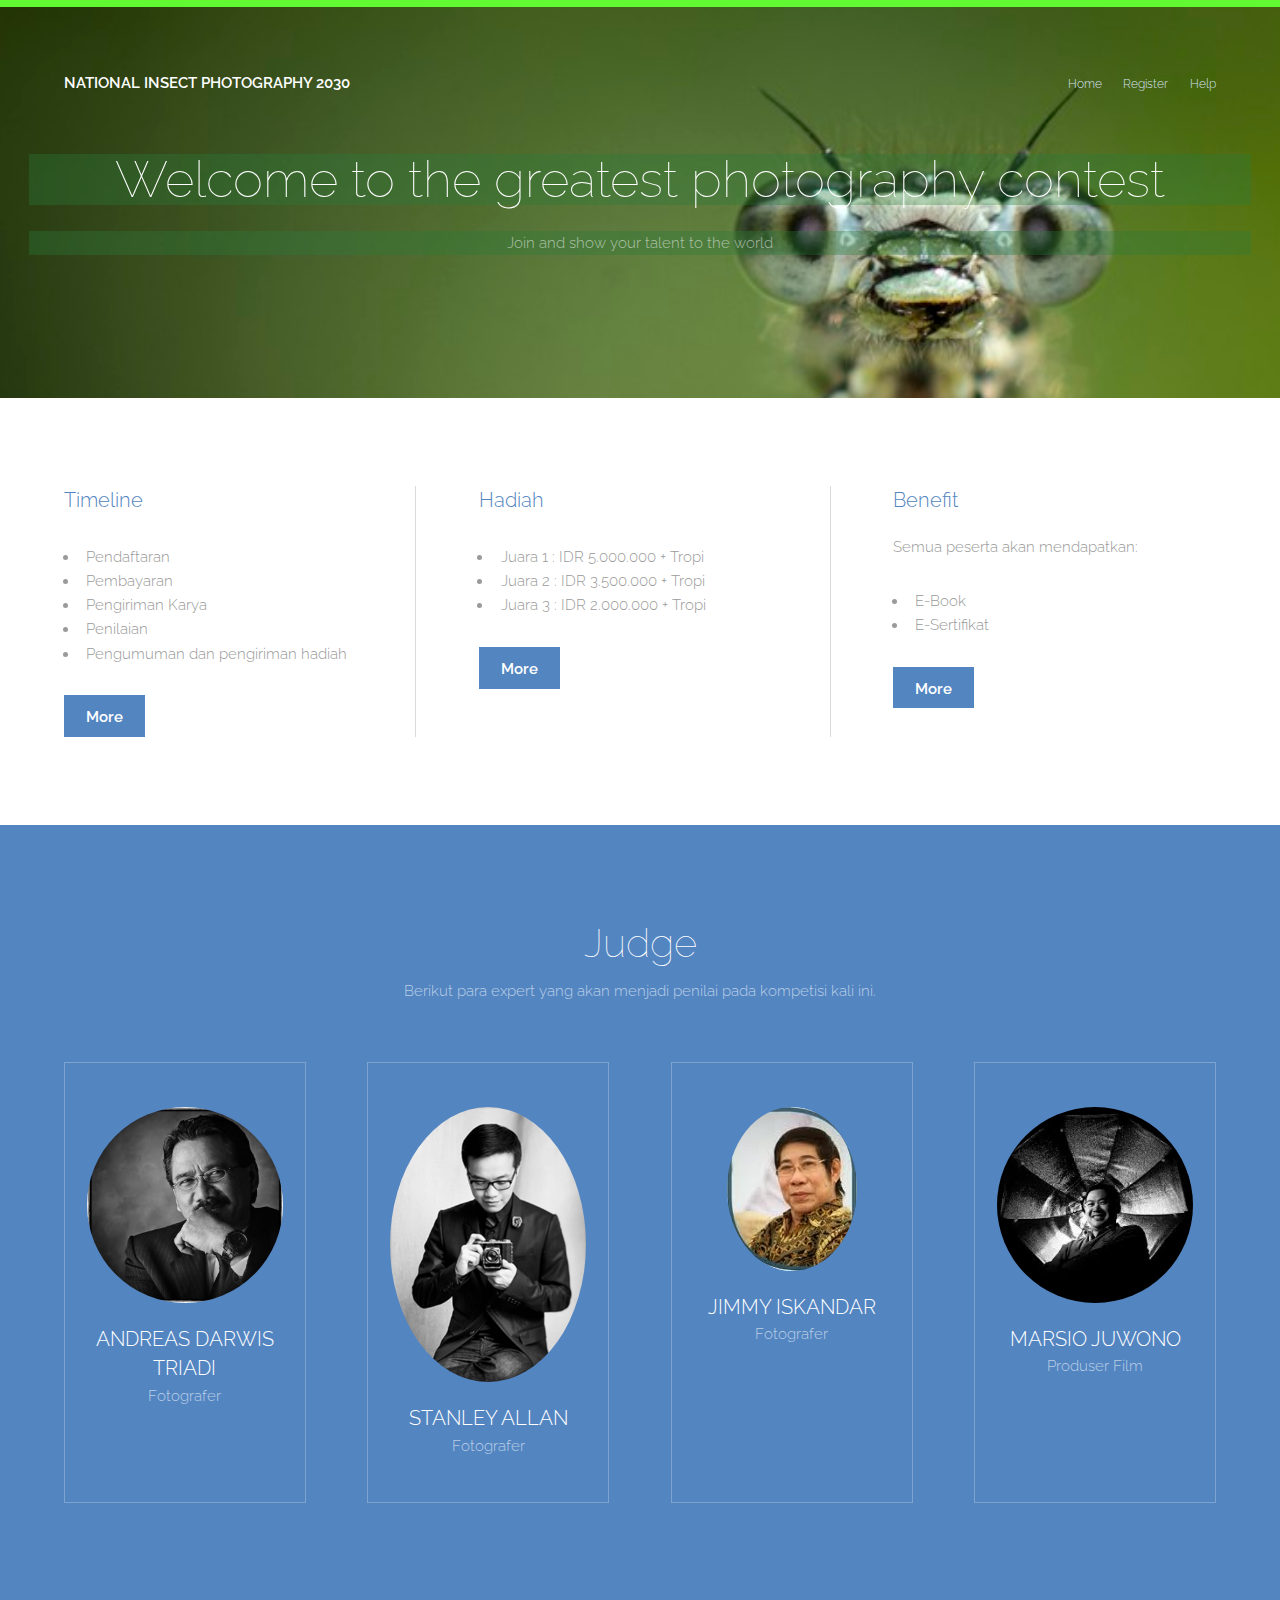
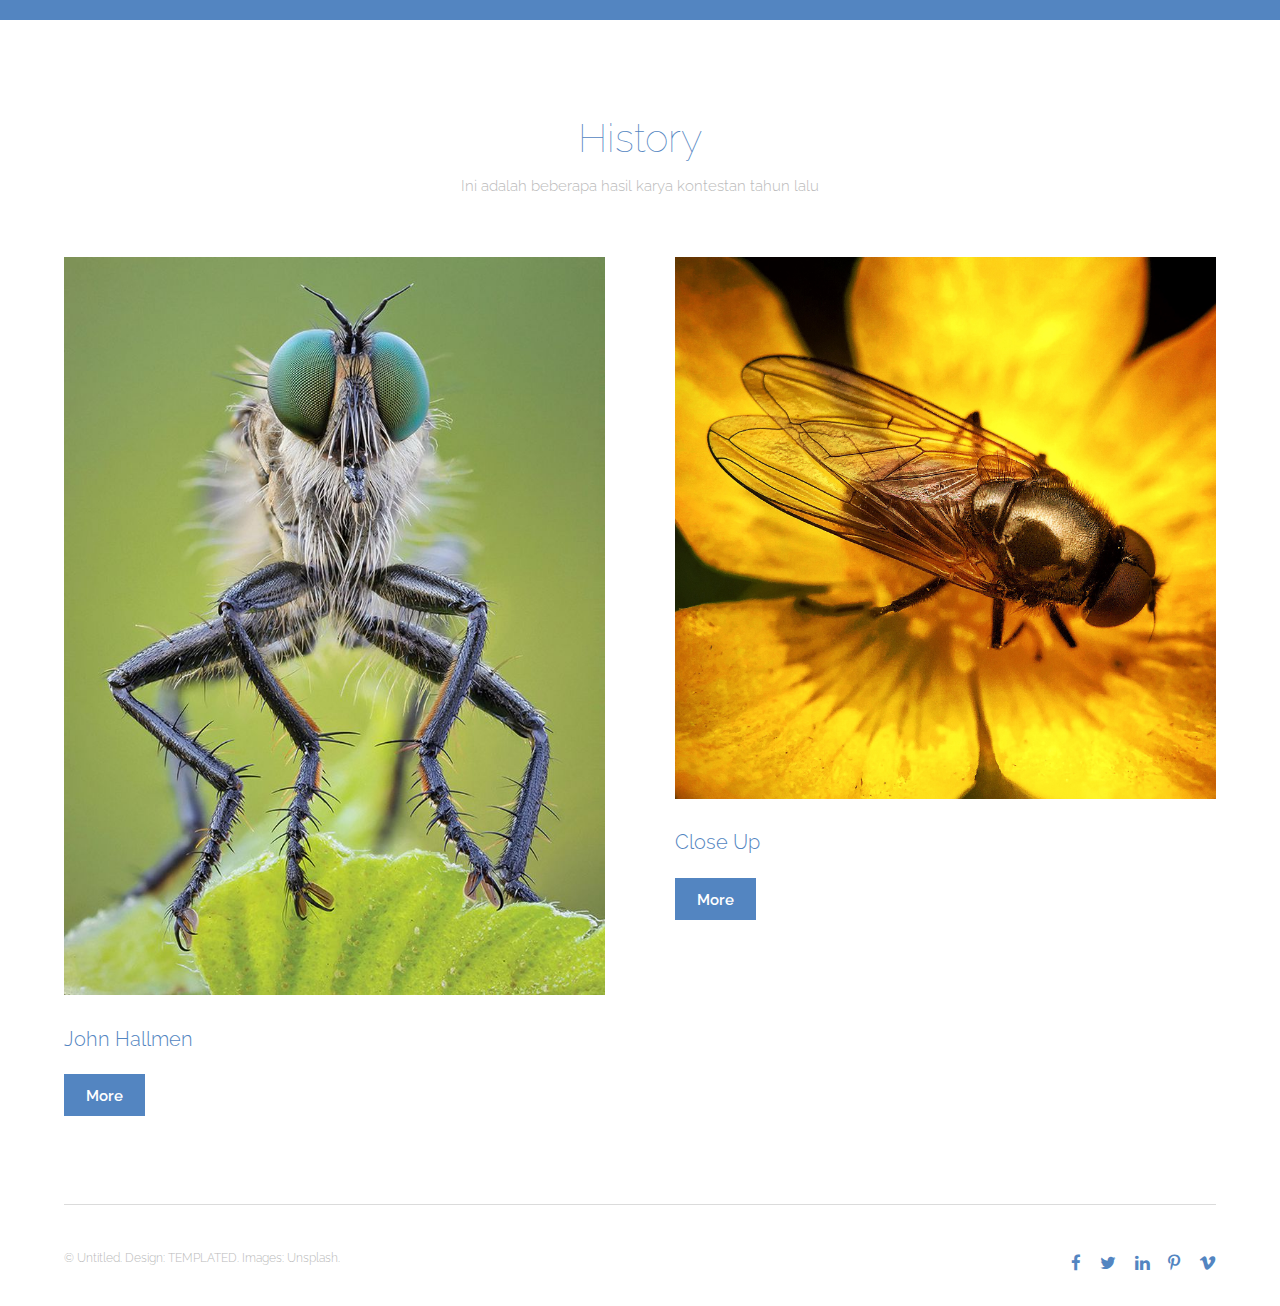
<file: landingpage/index.html>
<!DOCTYPE HTML>
<!--
	Theory by TEMPLATED
	templated.co @templatedco
	Released for free under the Creative Commons Attribution 3.0 license (templated.co/license)
-->
<html>
	<head>
		<title>Photography Competitions & Contest</title>
		<meta charset="utf-8" />
		<meta name="viewport" content="width=device-width, initial-scale=1" />
		<link rel="stylesheet" href="assets/css/main.css" />
	</head>
	<body>

		<!-- Header -->
			<header id="header">
				<div class="inner">
					<a href="index.html" class="logo">NATIONAL INSECT PHOTOGRAPHY 2030</a>
					<nav id="nav">
						<a href="index.html">Home</a>
						<a href="generic.html">Register</a>
						<a href="elements.html">Help</a>
					</nav>
					<a href="#navPanel" class="navPanelToggle"><span class="fa fa-bars"></span></a>
				</div>
			</header>

		<!-- Banner -->
			<section id="banner">
				<h1>Welcome to the greatest photography contest</h1>
				<p>Join and show your talent to the world</p>
			</section>

		<!-- One -->
			<section id="one" class="wrapper">
				<div class="inner">
					<div class="flex flex-3">
						<article>
							<header>
								<h3>Timeline</h3>
							</header>
							<p>
								<ul>
									<li>Pendaftaran</li>
									<li>Pembayaran</li>
									<li>Pengiriman Karya</li>
									<li>Penilaian</li>
									<li>Pengumuman dan pengiriman hadiah</li>
								</ul>
							</p>
							<footer>
								<a href="#" class="button special">More</a>
							</footer>
						</article>
						<article>
							<header>
								<h3>Hadiah</h3>
							</header>
							<p>
								<ul>
									<li>Juara 1 : IDR 5.000.000 + Tropi</li>
									<li>Juara 2 : IDR 3.500.000 + Tropi</li>
									<li>Juara 3 : IDR 2.000.000 + Tropi</li>
								</ul>
							</p>
							<footer>
								<a href="#" class="button special">More</a>
							</footer>
						</article>
						<article>
							<header>
								<h3>Benefit</h3>
							</header>
							<p>Semua peserta akan mendapatkan:
								<ul>
									<li>E-Book</li>
									<li>E-Sertifikat</li>
								</ul>
							</p>
							<footer>
								<a href="#" class="button special">More</a>
							</footer>
						</article>
					</div>
				</div>
			</section>

		<!-- Two -->
			<section id="two" class="wrapper style1 special">
				<div class="inner">
					<header>
						<h2>Judge</h2>
						<p>Berikut para expert yang akan menjadi penilai pada kompetisi kali ini.</p>
					</header>
					<div class="flex flex-4">
						<div class="box person">
							<div class="image round">
								<img src="images/indonesian-photographer-jpeg-627x627.jpg" alt="Person 1" />
							</div>
							<h3>ANDREAS DARWIS TRIADI</h3>
							<p>Fotografer</p>
						</div>
						<div class="box person">
							<div class="image round">
								<img src="images/alan.jpg" alt="Person 2" />
							</div>
							<h3>STANLEY ALLAN</h3>
							<p>Fotografer</p>
						</div>
						<div class="box person">
							<div class="image round">
								<img src="images/biografi Jimmy Iskandar.jpg" alt="Person 3" />
							</div>
							<h3>JIMMY ISKANDAR</h3>
							<p>Fotografer</p>
						</div>
						<div class="box person">
							<div class="image round">
								<img src="images/download.jpg" alt="Person 4" />
							</div>
							<h3>MARSIO JUWONO</h3>
							<p>Produser Film</p>
						</div>
					</div>
				</div>
			</section>

		<!-- Three -->
			<section id="three" class="wrapper special">
				<div class="inner">
					<header class="align-center">
						<h2>History</h2>
						<p>Ini adalah beberapa hasil karya kontestan tahun lalu</p>
					</header>
					<div class="flex flex-2">
						<article>
							<div class="image fit">
								<img src="images/cap.jpg" alt="Pic 01" />
							</div>
							<header>
								<h3>John Hallmen</h3>
							</header>
							<footer>
								<a href="#" class="button special">More</a>
							</footer>
						</article>
						<article>
							<div class="image fit">
								<img src="images/lal.jpg" alt="Pic 02" />
							</div>
							<header>
								<h3>Close Up</h3>
							</header>
							<footer>
								<a href="#" class="button special">More</a>
							</footer>
						</article>
					</div>
				</div>
			</section>

		<!-- Footer -->
			<footer id="footer">
				<div class="inner">
					<div class="flex">
						<div class="copyright">
							&copy; Untitled. Design: <a href="https://templated.co">TEMPLATED</a>. Images: <a href="https://unsplash.com">Unsplash</a>.
						</div>
						<ul class="icons">
							<li><a href="#" class="icon fa-facebook"><span class="label">Facebook</span></a></li>
							<li><a href="#" class="icon fa-twitter"><span class="label">Twitter</span></a></li>
							<li><a href="#" class="icon fa-linkedin"><span class="label">linkedIn</span></a></li>
							<li><a href="#" class="icon fa-pinterest-p"><span class="label">Pinterest</span></a></li>
							<li><a href="#" class="icon fa-vimeo"><span class="label">Vimeo</span></a></li>
						</ul>
					</div>
				</div>
			</footer>

		<!-- Scripts -->
			<script src="assets/js/jquery.min.js"></script>
			<script src="assets/js/skel.min.js"></script>
			<script src="assets/js/util.js"></script>
			<script src="assets/js/main.js"></script>

	</body>
</html>
</file>
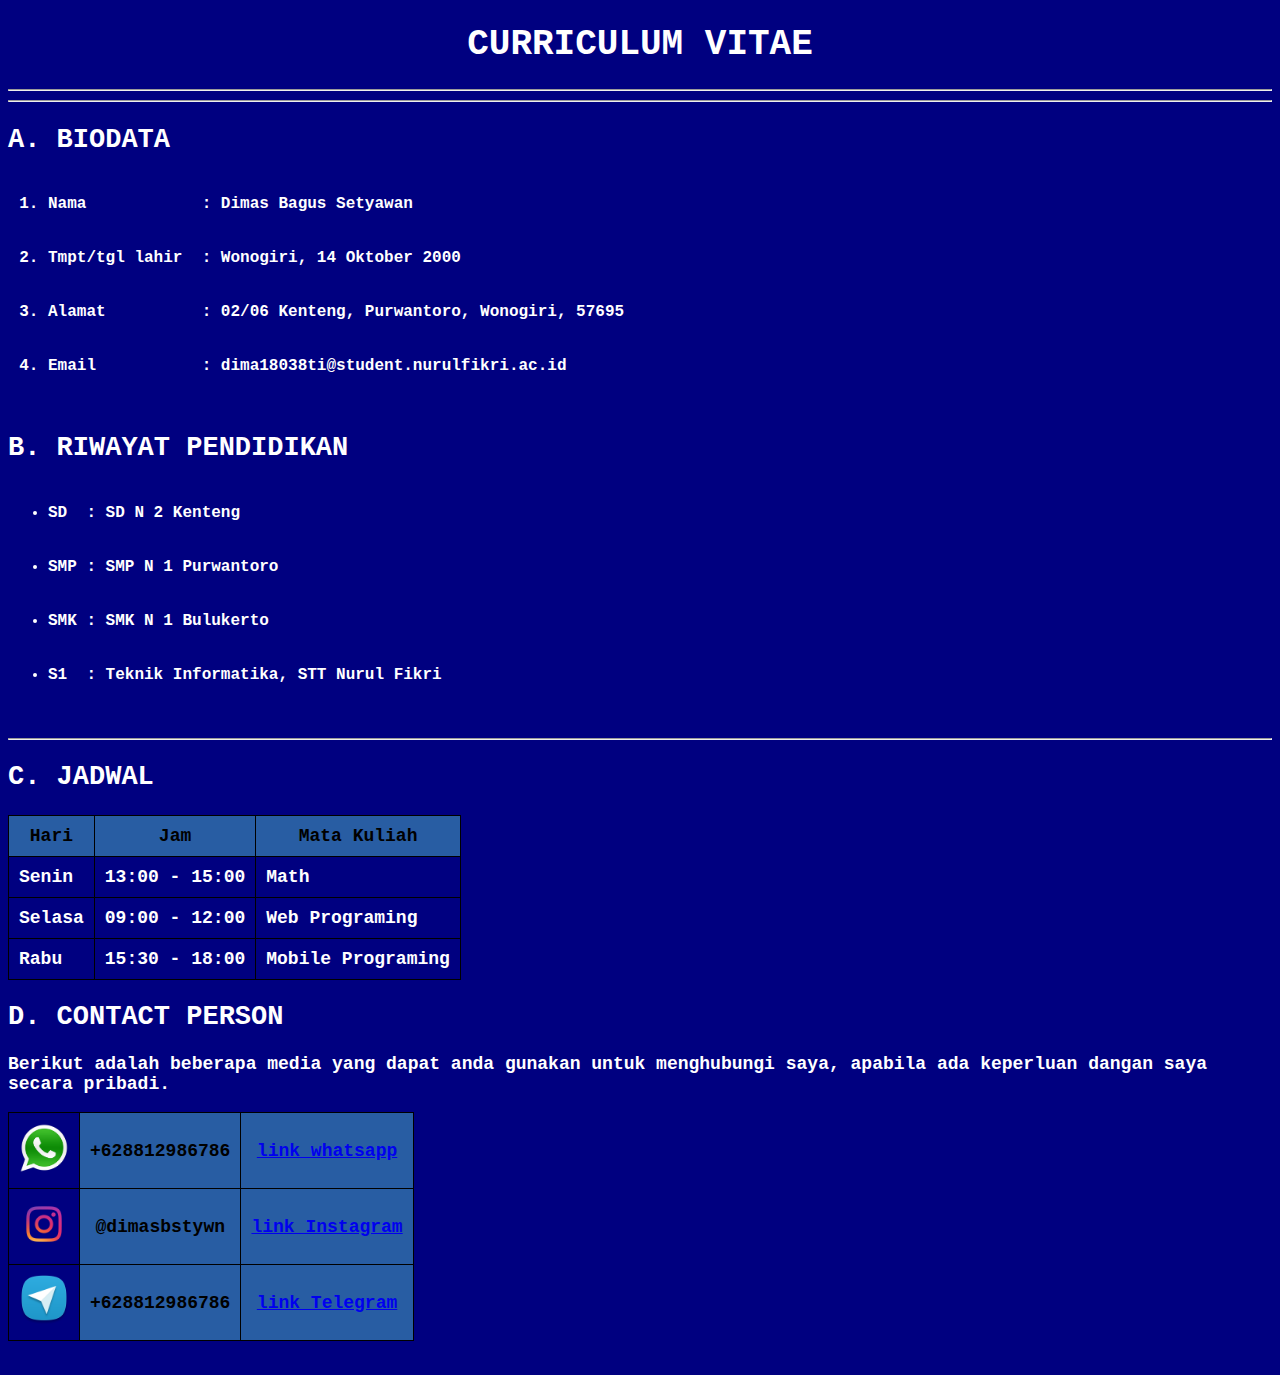
<file: CV/cv.html>
<!DOCTYPE html>
<html>
    <head>
        <title>CV | Dimas </title>
       <style>
        table {
            border-collapse: collapse;
        }
        table, th, td {
            border: 1px solid black;
        }
        th, td {
            padding: 10px;
        }
        th {
            background-color: rgb(40, 93, 163);
            color: rgb(0, 0, 0);
        }
        </style>
    </head>
    <body bgcolor="navy" text="white">
        <font face="Courier New" size="4"><b>
        <h1 align="center">CURRICULUM VITAE</h1><hr><hr>
        <h2>A. BIODATA</h2>
        <ol><pre>
            <li>Nama            : Dimas Bagus Setyawan</li>
            <li>Tmpt/tgl lahir  : Wonogiri, 14 Oktober 2000</li>
            <li>Alamat          : 02/06 Kenteng, Purwantoro, Wonogiri, 57695</li>
            <li>Email           : dima18038ti@student.nurulfikri.ac.id</li>
            </pre>
        </ol>

        <h2>B. RIWAYAT PENDIDIKAN</h2>
        <ul><pre>
            <li>SD  : SD N 2 Kenteng</li>
            <li>SMP : SMP N 1 Purwantoro</li>
            <li>SMK : SMK N 1 Bulukerto</li>
            <li>S1  : Teknik Informatika, STT Nurul Fikri</li>
            </pre>
        </ul>
        <hr>

        <h2>C. JADWAL</h2>
            <table  border="1" >
                <tr>
                    <th>Hari</th>
                    <th>Jam</th>
                    <th>Mata Kuliah</th>
                </tr>
                <tr>
                    <td>Senin</td>
                    <td>13:00 - 15:00</td>
                    <td>Math</td>
                </tr>
                <tr>
                    <td>Selasa</td>
                    <td>09:00 - 12:00</td>
                    <td>Web Programing</td>
                </tr>
                <tr>
                    <td>Rabu</td>
                    <td>15:30 - 18:00</td>
                    <td>Mobile Programing</td>
                </tr>
            </table>
        <h2>D. CONTACT PERSON</h2>
            <P>Berikut adalah beberapa media yang dapat anda gunakan untuk menghubungi saya, apabila
                ada keperluan dangan saya secara pribadi.
            </P>
            <table border="0">
                <tr>
                    <td><img src="wa.png" alt="logo whatsapp" height="50" width="50"></td>
                    <th>+628812986786</th>
                    <th><a href="https://api.whatsapp.com/send?phone=628812986786" target="_blank">link whatsapp</a></th>
                </tr>
                <tr>
                    <td><img src="ig.png" alt="logo instagram" height="50" width="50"></td>
                    <th>@dimasbstywn</th>
                    <th><a href="https://www.instagram.com/dimasbstywn/?hl=id" target="_blank">link Instagram</a></th>
                </tr>
                <tr>
                    <td><img src="tele.png" alt="logo telegram" height="50" width="50"></td>
                    <th>+628812986786</th>
                    <th><a href="https://t.me/dimas_base" target="_blank">link Telegram</a></th>
                </tr>
            </table>
        </b></font>
    </body>
</html>
</file>
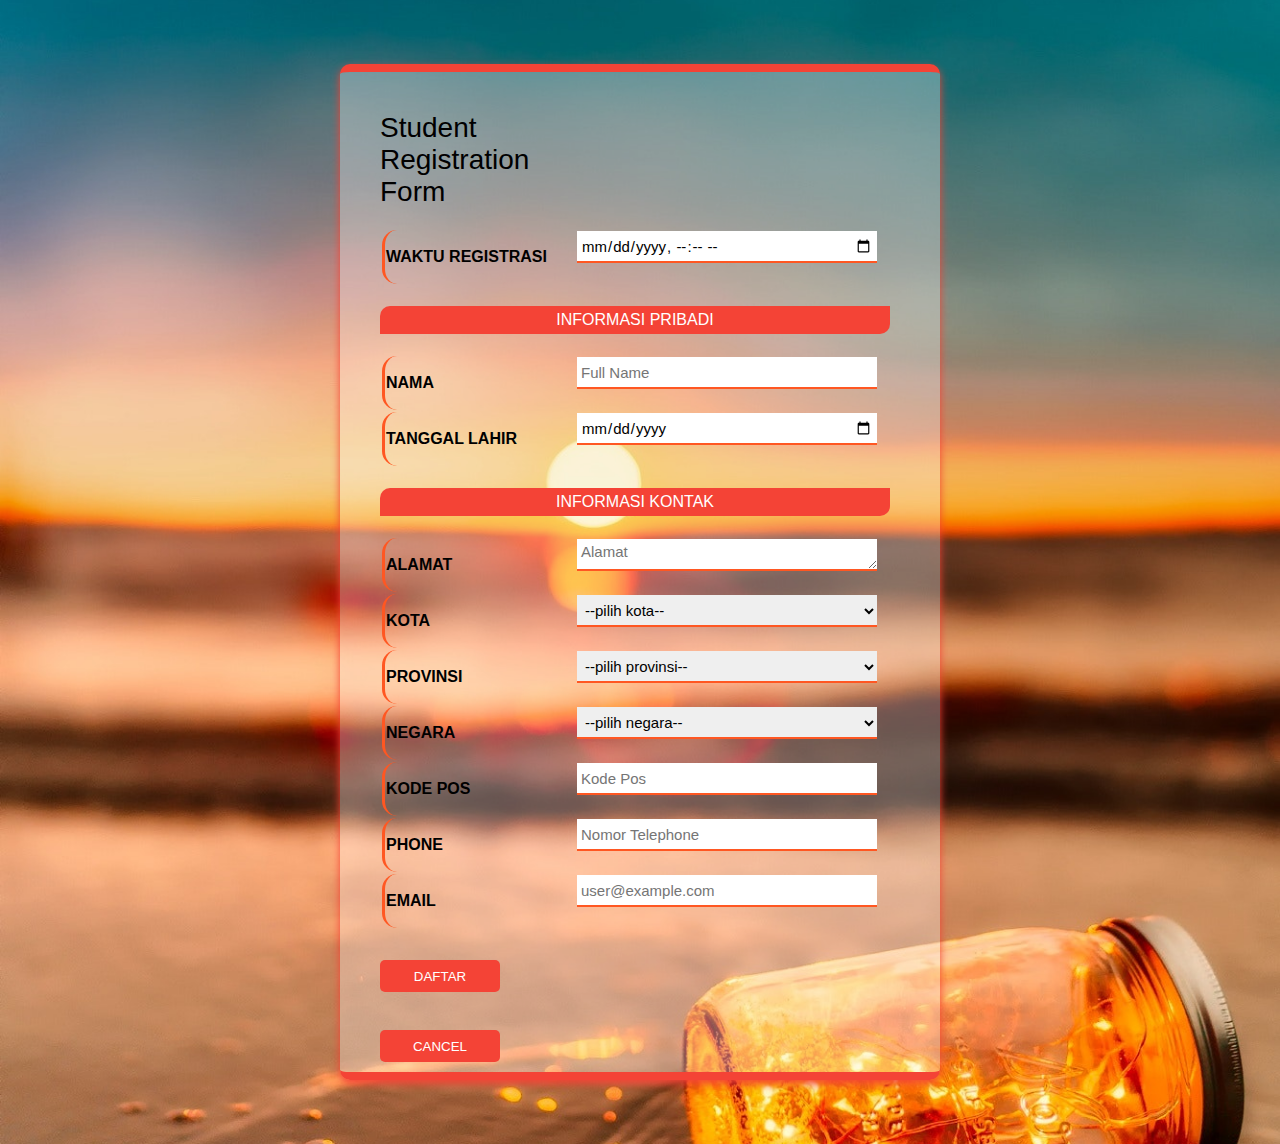
<file: form/regist.html>
<!DOCTYPE html>
<html lang="en">
<head>
    <meta charset="UTF-8">
    <meta name="viewport" content="width=device-width, initial-scale=1.0">
    <title>Form Registration</title>
    <link rel="stylesheet" href="style.css">
</head>
<body>
    <div id="reg-box">
    <div class="box">
        <h1>Student Registration Form</h1>
        <table>
            <tr>
                <th>WAKTU REGISTRASI</th>
                <td><input type="datetime-local"></td>
            </tr>
        </table>
        
        <label for="nama" id="judul1">INFORMASI PRIBADI</label>

        <table>
            <tr>
                <th>NAMA</th>
                <td><input type="text" name="username" id="nama" placeholder="Full Name" required></td>
            </tr>
            <tr>
                <th>TANGGAL LAHIR</th>
                <td><input type="date" name="tgl_lahir"></td>
            </tr>
        </table>
        <label for="alamat" id="judul2">INFORMASI KONTAK</label>
        <table>
            <tr>
                <th>ALAMAT</th>
                <td><textarea name="alamat" id="alamat" cols="40" rows="2" placeholder="Alamat"></textarea></td>             
            </tr>
            <tr>
                <th>KOTA</th>
                <td>
                    <select name="kota" id="kota">
                        <option value="">--pilih kota--</option>
                        <option value="Jakarta">Jakarta</option>
                        <option value="Depok">Depok</option>
                        <option value="Tangerang Selatan">Tangerang Selatan</option>
                    </select>
                </td>
            </tr>
            <tr>
                <th>PROVINSI</th>
                <td>
                    <select name="provinsi" id="provinsi">
                        <option value="">--pilih provinsi--</option>
                        <option value="Tangerang">Tangerang</option>
                        <option value="jabar">Jawa Barat</option>
                        <option value="Jateng">Jawa Tengah</option>
                    </select>
                </td>
            </tr>
            <tr>
                <th>NEGARA</th>
                <td>
                    <select name="negara" id="negara">
                        <option value="">--pilih negara--</option>
                        <option value="Indonesia">Indonesia</option>
                        <option value="Singapura">Singapura</option>
                        <option value="Malaysia">Malaysia</option>
                    </select>
                </td>
            </tr>
            <tr>
                <th>KODE POS</th>
                <td><input type="number" name="kodepos" placeholder="Kode Pos"></td>
            </tr>
            <tr>
                <th>PHONE</th>
                <td><input type="text" name="phone" placeholder="Nomor Telephone"></td>
            </tr>
            <tr>
                <th>EMAIL</th>
                <td><input type="email" name="email" placeholder="user@example.com" pattern="/^[a-zA-Z0-9.!#$%&'*+/=?^_`{|}~-]+@[a-zA-Z0-9-]+(?:\.[a-zA-Z0-9-]+)*$/" title="Email yang anda masukan tidak valid"></td>
            </tr>

        </table>


        <input type="submit" name="daftar" value="DAFTAR">
        <input type="reset" name="reset" value="CANCEL">

    </div>
    </div>
</body>
</html>
</file>
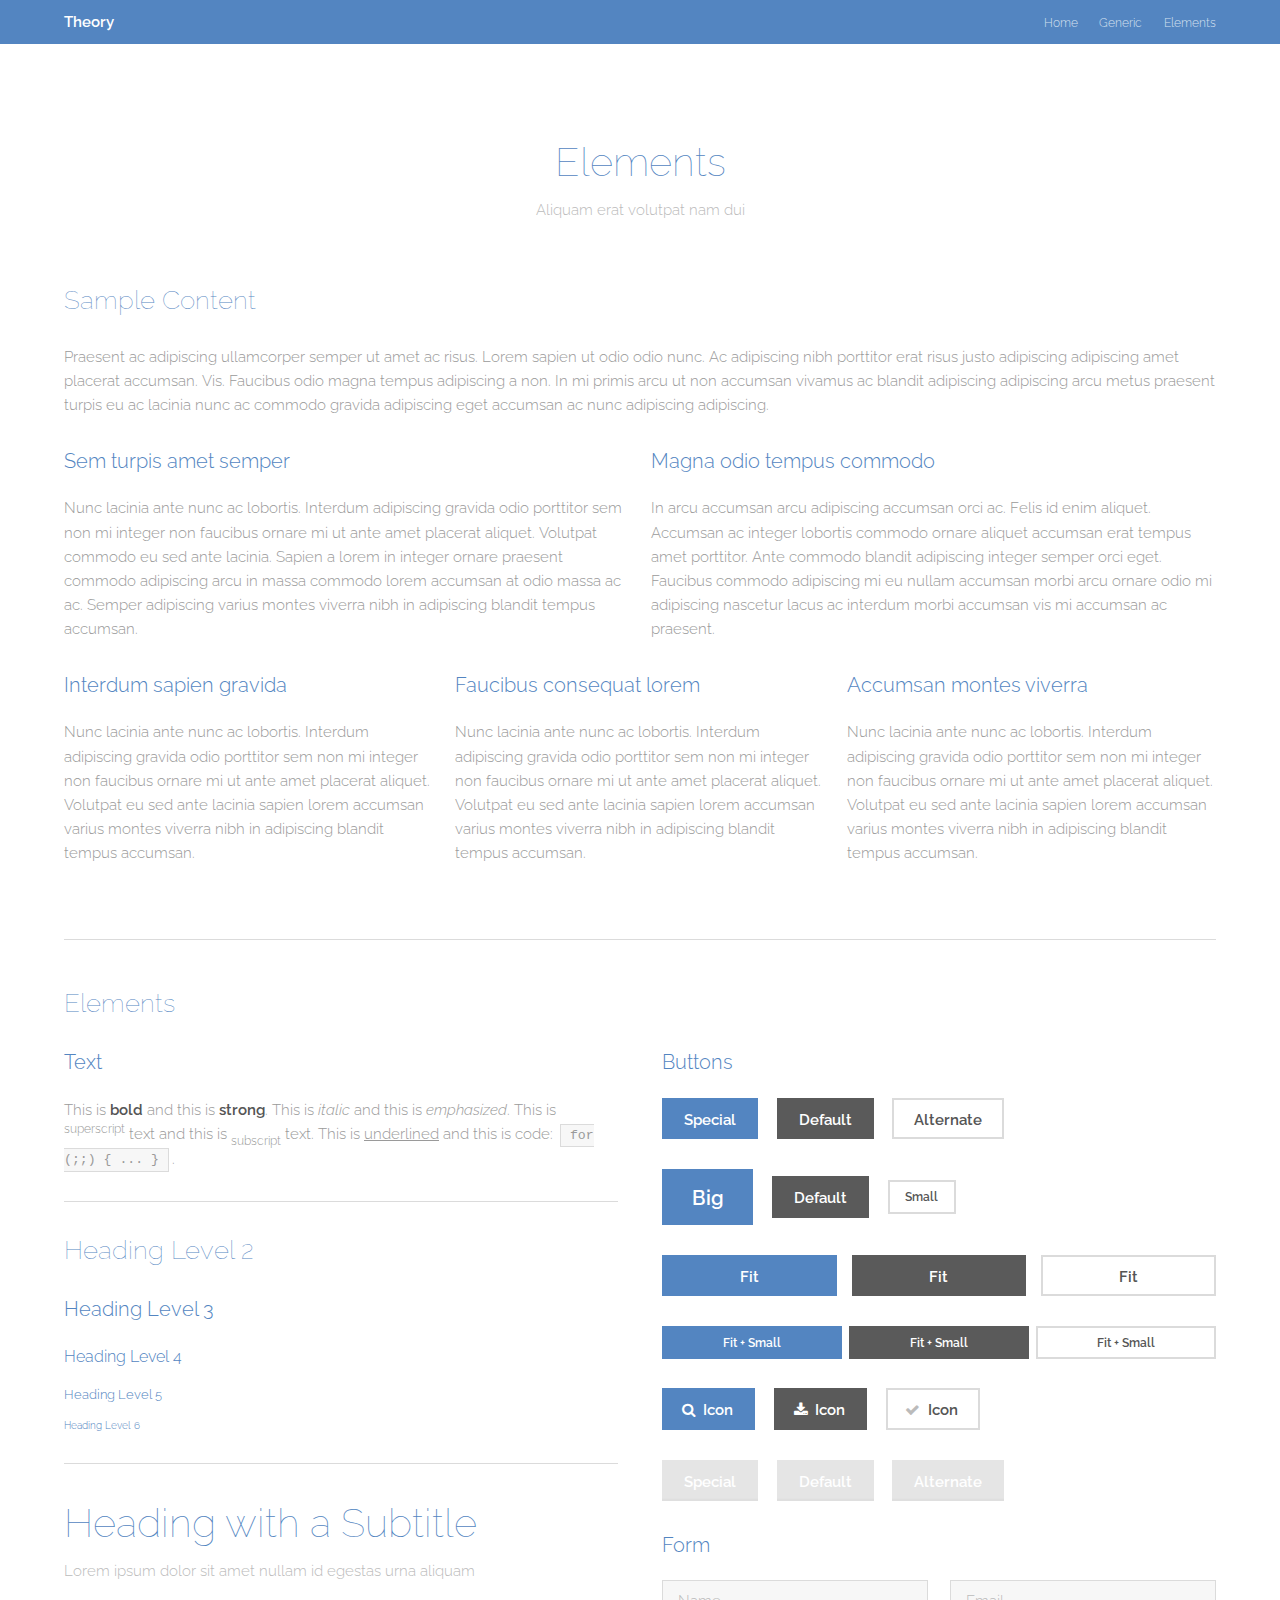
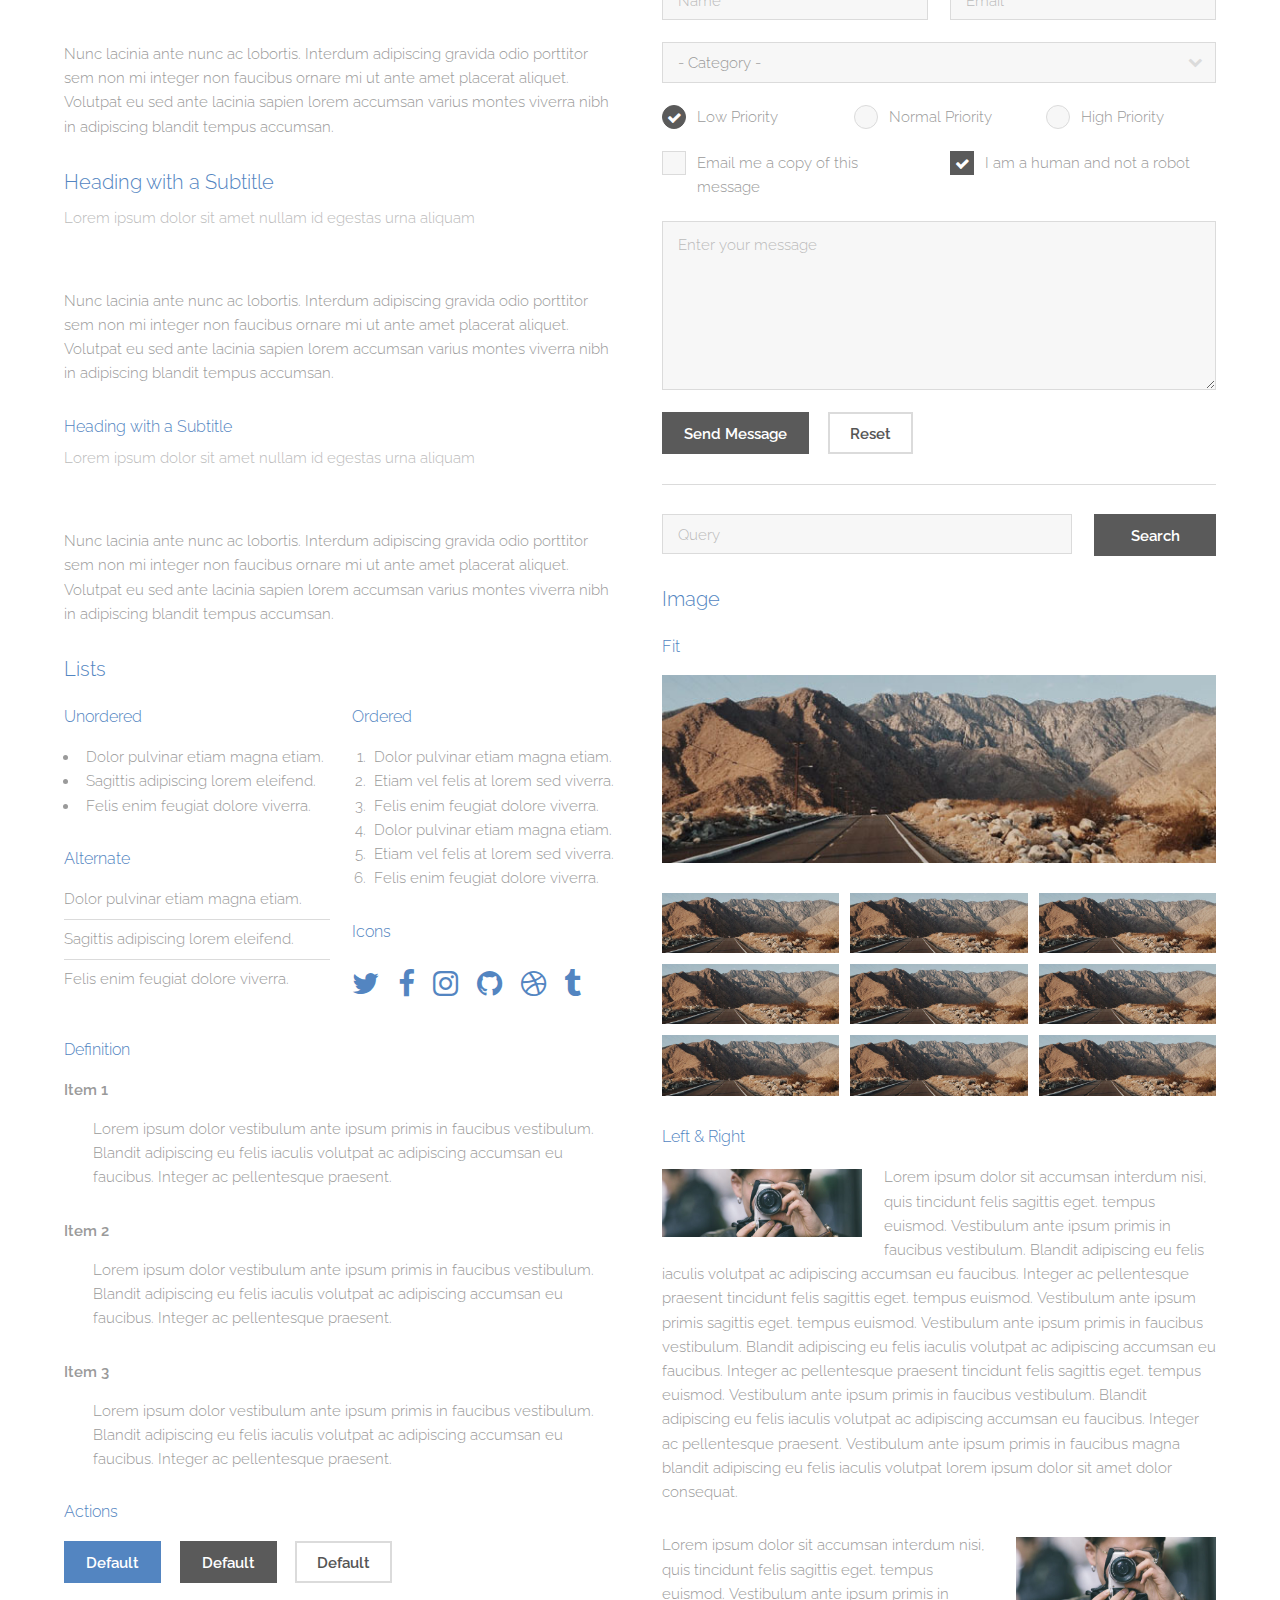
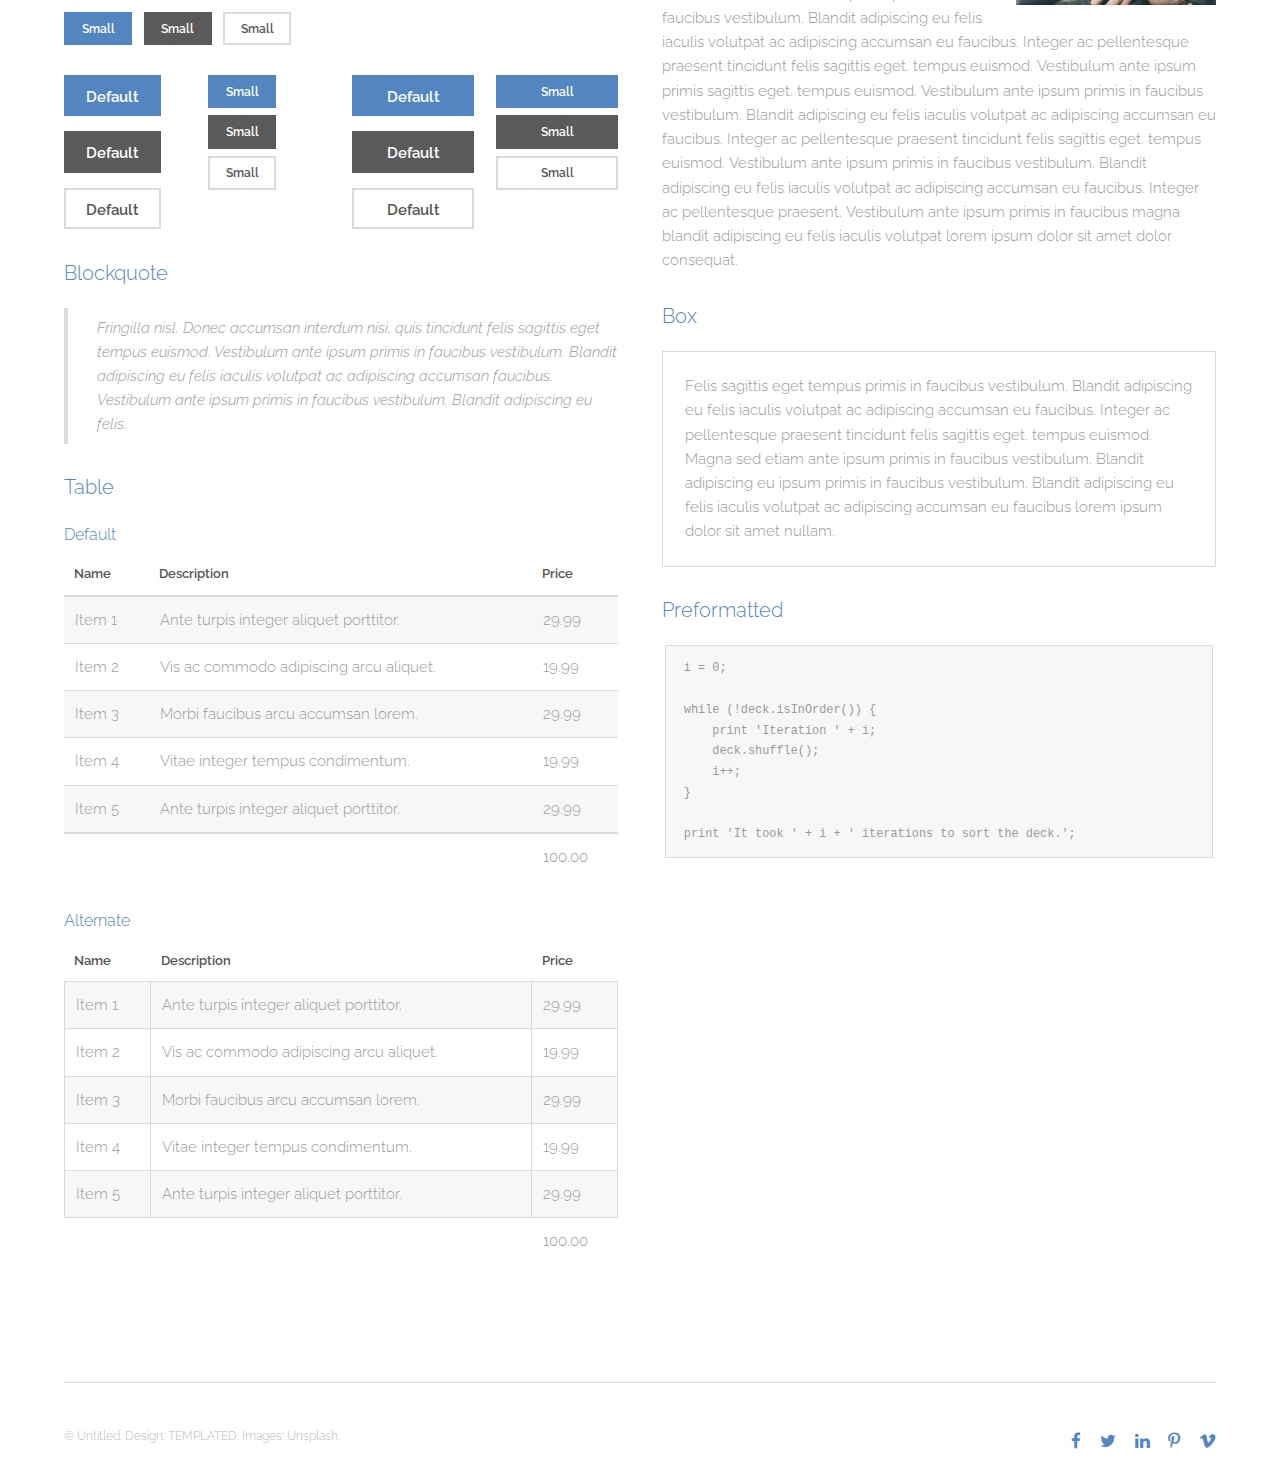
<file: landingpage/elements.html>
<!DOCTYPE HTML>
<!--
	Theory by TEMPLATED
	templated.co @templatedco
	Released for free under the Creative Commons Attribution 3.0 license (templated.co/license)
-->
<html>
	<head>
		<title>Elements - Theory by TEMPLATED</title>
		<meta charset="utf-8" />
		<meta name="viewport" content="width=device-width, initial-scale=1" />
		<link rel="stylesheet" href="assets/css/main.css" />
	</head>
	<body class="subpage">

		<!-- Header -->
			<header id="header">
				<div class="inner">
					<a href="index.html" class="logo">Theory</a>
					<nav id="nav">
						<a href="index.html">Home</a>
						<a href="generic.html">Generic</a>
						<a href="elements.html">Elements</a>
					</nav>
					<a href="#navPanel" class="navPanelToggle"><span class="fa fa-bars"></span></a>
				</div>
			</header>

		<!-- Main -->
			<section id="main" class="wrapper">
				<div class="inner">
					<header class="align-center">
						<h2>Elements</h2>
						<p>Aliquam erat volutpat nam dui </p>
					</header>

				<!-- Content -->
					<h2 id="content">Sample Content</h2>
					<p>Praesent ac adipiscing ullamcorper semper ut amet ac risus. Lorem sapien ut odio odio nunc. Ac adipiscing nibh porttitor erat risus justo adipiscing adipiscing amet placerat accumsan. Vis. Faucibus odio magna tempus adipiscing a non. In mi primis arcu ut non accumsan vivamus ac blandit adipiscing adipiscing arcu metus praesent turpis eu ac lacinia nunc ac commodo gravida adipiscing eget accumsan ac nunc adipiscing adipiscing.</p>
					<div class="row">
						<div class="6u 12u$(small)">
							<h3>Sem turpis amet semper</h3>
							<p>Nunc lacinia ante nunc ac lobortis. Interdum adipiscing gravida odio porttitor sem non mi integer non faucibus ornare mi ut ante amet placerat aliquet. Volutpat commodo eu sed ante lacinia. Sapien a lorem in integer ornare praesent commodo adipiscing arcu in massa commodo lorem accumsan at odio massa ac ac. Semper adipiscing varius montes viverra nibh in adipiscing blandit tempus accumsan.</p>
						</div>
						<div class="6u$ 12u$(small)">
							<h3>Magna odio tempus commodo</h3>
							<p>In arcu accumsan arcu adipiscing accumsan orci ac. Felis id enim aliquet. Accumsan ac integer lobortis commodo ornare aliquet accumsan erat tempus amet porttitor. Ante commodo blandit adipiscing integer semper orci eget. Faucibus commodo adipiscing mi eu nullam accumsan morbi arcu ornare odio mi adipiscing nascetur lacus ac interdum morbi accumsan vis mi accumsan ac praesent.</p>
						</div>
						<!-- Break -->
						<div class="4u 12u$(medium)">
							<h3>Interdum sapien gravida</h3>
							<p>Nunc lacinia ante nunc ac lobortis. Interdum adipiscing gravida odio porttitor sem non mi integer non faucibus ornare mi ut ante amet placerat aliquet. Volutpat eu sed ante lacinia sapien lorem accumsan varius montes viverra nibh in adipiscing blandit tempus accumsan.</p>
						</div>
						<div class="4u 12u$(medium)">
							<h3>Faucibus consequat lorem</h3>
							<p>Nunc lacinia ante nunc ac lobortis. Interdum adipiscing gravida odio porttitor sem non mi integer non faucibus ornare mi ut ante amet placerat aliquet. Volutpat eu sed ante lacinia sapien lorem accumsan varius montes viverra nibh in adipiscing blandit tempus accumsan.</p>
						</div>
						<div class="4u$ 12u$(medium)">
							<h3>Accumsan montes viverra</h3>
							<p>Nunc lacinia ante nunc ac lobortis. Interdum adipiscing gravida odio porttitor sem non mi integer non faucibus ornare mi ut ante amet placerat aliquet. Volutpat eu sed ante lacinia sapien lorem accumsan varius montes viverra nibh in adipiscing blandit tempus accumsan.</p>
						</div>
					</div>

				<hr class="major" />

				<!-- Elements -->
					<h2 id="elements">Elements</h2>
					<div class="row 200%">
						<div class="6u 12u$(medium)">

							<!-- Text stuff -->
								<h3>Text</h3>
								<p>This is <b>bold</b> and this is <strong>strong</strong>. This is <i>italic</i> and this is <em>emphasized</em>.
								This is <sup>superscript</sup> text and this is <sub>subscript</sub> text.
								This is <u>underlined</u> and this is code: <code>for (;;) { ... }</code>.</p>
								<hr />
								<h2>Heading Level 2</h2>
								<h3>Heading Level 3</h3>
								<h4>Heading Level 4</h4>
								<h5>Heading Level 5</h5>
								<h6>Heading Level 6</h6>
								<hr />
								<header>
									<h2>Heading with a Subtitle</h2>
									<p>Lorem ipsum dolor sit amet nullam id egestas urna aliquam</p>
								</header>
								<p>Nunc lacinia ante nunc ac lobortis. Interdum adipiscing gravida odio porttitor sem non mi integer non faucibus ornare mi ut ante amet placerat aliquet. Volutpat eu sed ante lacinia sapien lorem accumsan varius montes viverra nibh in adipiscing blandit tempus accumsan.</p>
								<header>
									<h3>Heading with a Subtitle</h3>
									<p>Lorem ipsum dolor sit amet nullam id egestas urna aliquam</p>
								</header>
								<p>Nunc lacinia ante nunc ac lobortis. Interdum adipiscing gravida odio porttitor sem non mi integer non faucibus ornare mi ut ante amet placerat aliquet. Volutpat eu sed ante lacinia sapien lorem accumsan varius montes viverra nibh in adipiscing blandit tempus accumsan.</p>
								<header>
									<h4>Heading with a Subtitle</h4>
									<p>Lorem ipsum dolor sit amet nullam id egestas urna aliquam</p>
								</header>
								<p>Nunc lacinia ante nunc ac lobortis. Interdum adipiscing gravida odio porttitor sem non mi integer non faucibus ornare mi ut ante amet placerat aliquet. Volutpat eu sed ante lacinia sapien lorem accumsan varius montes viverra nibh in adipiscing blandit tempus accumsan.</p>

							<!-- Lists -->
								<h3>Lists</h3>
								<div class="row">
									<div class="6u 12u$(small)">

										<h4>Unordered</h4>
										<ul>
											<li>Dolor pulvinar etiam magna etiam.</li>
											<li>Sagittis adipiscing lorem eleifend.</li>
											<li>Felis enim feugiat dolore viverra.</li>
										</ul>

										<h4>Alternate</h4>
										<ul class="alt">
											<li>Dolor pulvinar etiam magna etiam.</li>
											<li>Sagittis adipiscing lorem eleifend.</li>
											<li>Felis enim feugiat dolore viverra.</li>
										</ul>

									</div>
									<div class="6u$ 12u$(small)">

										<h4>Ordered</h4>
										<ol>
											<li>Dolor pulvinar etiam magna etiam.</li>
											<li>Etiam vel felis at lorem sed viverra.</li>
											<li>Felis enim feugiat dolore viverra.</li>
											<li>Dolor pulvinar etiam magna etiam.</li>
											<li>Etiam vel felis at lorem sed viverra.</li>
											<li>Felis enim feugiat dolore viverra.</li>
										</ol>

										<h4>Icons</h4>
										<ul class="icons">
											<li><a href="#" class="icon fa-twitter"><span class="label">Twitter</span></a></li>
											<li><a href="#" class="icon fa-facebook"><span class="label">Facebook</span></a></li>
											<li><a href="#" class="icon fa-instagram"><span class="label">Instagram</span></a></li>
											<li><a href="#" class="icon fa-github"><span class="label">Github</span></a></li>
											<li><a href="#" class="icon fa-dribbble"><span class="label">Dribbble</span></a></li>
											<li><a href="#" class="icon fa-tumblr"><span class="label">Tumblr</span></a></li>
										</ul>

									</div>
								</div>
								<h4>Definition</h4>
								<dl>
									<dt>Item 1</dt>
									<dd>
										<p>Lorem ipsum dolor vestibulum ante ipsum primis in faucibus vestibulum. Blandit adipiscing eu felis iaculis volutpat ac adipiscing accumsan eu faucibus. Integer ac pellentesque praesent.</p>
									</dd>
									<dt>Item 2</dt>
									<dd>
										<p>Lorem ipsum dolor vestibulum ante ipsum primis in faucibus vestibulum. Blandit adipiscing eu felis iaculis volutpat ac adipiscing accumsan eu faucibus. Integer ac pellentesque praesent.</p>
									</dd>
									<dt>Item 3</dt>
									<dd>
										<p>Lorem ipsum dolor vestibulum ante ipsum primis in faucibus vestibulum. Blandit adipiscing eu felis iaculis volutpat ac adipiscing accumsan eu faucibus. Integer ac pellentesque praesent.</p>
									</dd>
								</dl>

								<h4>Actions</h4>
								<ul class="actions">
									<li><a href="#" class="button special">Default</a></li>
									<li><a href="#" class="button">Default</a></li>
									<li><a href="#" class="button alt">Default</a></li>
								</ul>
								<ul class="actions small">
									<li><a href="#" class="button special small">Small</a></li>
									<li><a href="#" class="button small">Small</a></li>
									<li><a href="#" class="button alt small">Small</a></li>
								</ul>
								<div class="row">
									<div class="3u 12u$(small)">
										<ul class="actions vertical">
											<li><a href="#" class="button special">Default</a></li>
											<li><a href="#" class="button">Default</a></li>
											<li><a href="#" class="button alt">Default</a></li>
										</ul>
									</div>
									<div class="3u 12u$(small)">
										<ul class="actions vertical small">
											<li><a href="#" class="button special small">Small</a></li>
											<li><a href="#" class="button small">Small</a></li>
											<li><a href="#" class="button alt small">Small</a></li>
										</ul>
									</div>
									<div class="3u 12u$(small)">
										<ul class="actions vertical">
											<li><a href="#" class="button special fit">Default</a></li>
											<li><a href="#" class="button fit">Default</a></li>
											<li><a href="#" class="button alt fit">Default</a></li>
										</ul>
									</div>
									<div class="3u$ 12u$(small)">
										<ul class="actions vertical small">
											<li><a href="#" class="button special small fit">Small</a></li>
											<li><a href="#" class="button small fit">Small</a></li>
											<li><a href="#" class="button alt small fit">Small</a></li>
										</ul>
									</div>
								</div>

							<!-- Blockquote -->
								<h3>Blockquote</h3>
								<blockquote>Fringilla nisl. Donec accumsan interdum nisi, quis tincidunt felis sagittis eget tempus euismod. Vestibulum ante ipsum primis in faucibus vestibulum. Blandit adipiscing eu felis iaculis volutpat ac adipiscing accumsan faucibus. Vestibulum ante ipsum primis in faucibus vestibulum. Blandit adipiscing eu felis.</blockquote>

							<!-- Table -->
								<h3>Table</h3>

								<h4>Default</h4>
								<div class="table-wrapper">
									<table>
										<thead>
											<tr>
												<th>Name</th>
												<th>Description</th>
												<th>Price</th>
											</tr>
										</thead>
										<tbody>
											<tr>
												<td>Item 1</td>
												<td>Ante turpis integer aliquet porttitor.</td>
												<td>29.99</td>
											</tr>
											<tr>
												<td>Item 2</td>
												<td>Vis ac commodo adipiscing arcu aliquet.</td>
												<td>19.99</td>
											</tr>
											<tr>
												<td>Item 3</td>
												<td> Morbi faucibus arcu accumsan lorem.</td>
												<td>29.99</td>
											</tr>
											<tr>
												<td>Item 4</td>
												<td>Vitae integer tempus condimentum.</td>
												<td>19.99</td>
											</tr>
											<tr>
												<td>Item 5</td>
												<td>Ante turpis integer aliquet porttitor.</td>
												<td>29.99</td>
											</tr>
										</tbody>
										<tfoot>
											<tr>
												<td colspan="2"></td>
												<td>100.00</td>
											</tr>
										</tfoot>
									</table>
								</div>

								<h4>Alternate</h4>
								<div class="table-wrapper">
									<table class="alt">
										<thead>
											<tr>
												<th>Name</th>
												<th>Description</th>
												<th>Price</th>
											</tr>
										</thead>
										<tbody>
											<tr>
												<td>Item 1</td>
												<td>Ante turpis integer aliquet porttitor.</td>
												<td>29.99</td>
											</tr>
											<tr>
												<td>Item 2</td>
												<td>Vis ac commodo adipiscing arcu aliquet.</td>
												<td>19.99</td>
											</tr>
											<tr>
												<td>Item 3</td>
												<td> Morbi faucibus arcu accumsan lorem.</td>
												<td>29.99</td>
											</tr>
											<tr>
												<td>Item 4</td>
												<td>Vitae integer tempus condimentum.</td>
												<td>19.99</td>
											</tr>
											<tr>
												<td>Item 5</td>
												<td>Ante turpis integer aliquet porttitor.</td>
												<td>29.99</td>
											</tr>
										</tbody>
										<tfoot>
											<tr>
												<td colspan="2"></td>
												<td>100.00</td>
											</tr>
										</tfoot>
									</table>
								</div>

						</div>
						<div class="6u$ 12u$(medium)">

							<!-- Buttons -->
								<h3>Buttons</h3>
								<ul class="actions">
									<li><a href="#" class="button special">Special</a></li>
									<li><a href="#" class="button">Default</a></li>
									<li><a href="#" class="button alt">Alternate</a></li>
								</ul>
								<ul class="actions">
									<li><a href="#" class="button special big">Big</a></li>
									<li><a href="#" class="button">Default</a></li>
									<li><a href="#" class="button alt small">Small</a></li>
								</ul>
								<ul class="actions fit">
									<li><a href="#" class="button special fit">Fit</a></li>
									<li><a href="#" class="button fit">Fit</a></li>
									<li><a href="#" class="button alt fit">Fit</a></li>
								</ul>
								<ul class="actions fit small">
									<li><a href="#" class="button special fit small">Fit + Small</a></li>
									<li><a href="#" class="button fit small">Fit + Small</a></li>
									<li><a href="#" class="button alt fit small">Fit + Small</a></li>
								</ul>
								<ul class="actions">
									<li><a href="#" class="button special icon fa-search">Icon</a></li>
									<li><a href="#" class="button icon fa-download">Icon</a></li>
									<li><a href="#" class="button alt icon fa-check">Icon</a></li>
								</ul>
								<ul class="actions">
									<li><span class="button special disabled">Special</span></li>
									<li><span class="button disabled">Default</span></li>
									<li><span class="button alt disabled">Alternate</span></li>
								</ul>

							<!-- Form -->
								<h3>Form</h3>

								<form method="post" action="#">
									<div class="row uniform">
										<div class="6u 12u$(xsmall)">
											<input type="text" name="name" id="name" value="" placeholder="Name" />
										</div>
										<div class="6u$ 12u$(xsmall)">
											<input type="email" name="email" id="email" value="" placeholder="Email" />
										</div>
										<!-- Break -->
										<div class="12u$">
											<div class="select-wrapper">
												<select name="category" id="category">
													<option value="">- Category -</option>
													<option value="1">Manufacturing</option>
													<option value="1">Shipping</option>
													<option value="1">Administration</option>
													<option value="1">Human Resources</option>
												</select>
											</div>
										</div>
										<!-- Break -->
										<div class="4u 12u$(small)">
											<input type="radio" id="priority-low" name="priority" checked>
											<label for="priority-low">Low Priority</label>
										</div>
										<div class="4u 12u$(small)">
											<input type="radio" id="priority-normal" name="priority">
											<label for="priority-normal">Normal Priority</label>
										</div>
										<div class="4u$ 12u$(small)">
											<input type="radio" id="priority-high" name="priority">
											<label for="priority-high">High Priority</label>
										</div>
										<!-- Break -->
										<div class="6u 12u$(small)">
											<input type="checkbox" id="copy" name="copy">
											<label for="copy">Email me a copy of this message</label>
										</div>
										<div class="6u$ 12u$(small)">
											<input type="checkbox" id="human" name="human" checked>
											<label for="human">I am a human and not a robot</label>
										</div>
										<!-- Break -->
										<div class="12u$">
											<textarea name="message" id="message" placeholder="Enter your message" rows="6"></textarea>
										</div>
										<!-- Break -->
										<div class="12u$">
											<ul class="actions">
												<li><input type="submit" value="Send Message" /></li>
												<li><input type="reset" value="Reset" class="alt" /></li>
											</ul>
										</div>
									</div>
								</form>

								<hr />

								<form method="post" action="#">
									<div class="row uniform">
										<div class="9u 12u$(small)">
											<input type="text" name="query" id="query" value="" placeholder="Query" />
										</div>
										<div class="3u$ 12u$(small)">
											<input type="submit" value="Search" class="fit" />
										</div>
									</div>
								</form>

							<!-- Image -->
								<h3>Image</h3>

								<h4>Fit</h4>
								<span class="image fit"><img src="images/pic01.jpg" alt="" /></span>
								<div class="box alt">
									<div class="row 50% uniform">
										<div class="4u"><span class="image fit"><img src="images/pic01.jpg" alt="" /></span></div>
										<div class="4u"><span class="image fit"><img src="images/pic01.jpg" alt="" /></span></div>
										<div class="4u$"><span class="image fit"><img src="images/pic01.jpg" alt="" /></span></div>
										<!-- Break -->
										<div class="4u"><span class="image fit"><img src="images/pic01.jpg" alt="" /></span></div>
										<div class="4u"><span class="image fit"><img src="images/pic01.jpg" alt="" /></span></div>
										<div class="4u$"><span class="image fit"><img src="images/pic01.jpg" alt="" /></span></div>
										<!-- Break -->
										<div class="4u"><span class="image fit"><img src="images/pic01.jpg" alt="" /></span></div>
										<div class="4u"><span class="image fit"><img src="images/pic01.jpg" alt="" /></span></div>
										<div class="4u$"><span class="image fit"><img src="images/pic01.jpg" alt="" /></span></div>
									</div>
								</div>

								<h4>Left &amp; Right</h4>
								<p><span class="image left"><img src="images/pic02.jpg" alt="" /></span>Lorem ipsum dolor sit accumsan interdum nisi, quis tincidunt felis sagittis eget. tempus euismod. Vestibulum ante ipsum primis in faucibus vestibulum. Blandit adipiscing eu felis iaculis volutpat ac adipiscing accumsan eu faucibus. Integer ac pellentesque praesent tincidunt felis sagittis eget. tempus euismod. Vestibulum ante ipsum primis sagittis eget. tempus euismod. Vestibulum ante ipsum primis in faucibus vestibulum. Blandit adipiscing eu felis iaculis volutpat ac adipiscing accumsan eu faucibus. Integer ac pellentesque praesent tincidunt felis sagittis eget. tempus euismod. Vestibulum ante ipsum primis in faucibus vestibulum. Blandit adipiscing eu felis iaculis volutpat ac adipiscing accumsan eu faucibus. Integer ac pellentesque praesent. Vestibulum ante ipsum primis in faucibus magna blandit adipiscing eu felis iaculis volutpat lorem ipsum dolor sit amet dolor consequat.</p>
								<p><span class="image right"><img src="images/pic02.jpg" alt="" /></span>Lorem ipsum dolor sit accumsan interdum nisi, quis tincidunt felis sagittis eget. tempus euismod. Vestibulum ante ipsum primis in faucibus vestibulum. Blandit adipiscing eu felis iaculis volutpat ac adipiscing accumsan eu faucibus. Integer ac pellentesque praesent tincidunt felis sagittis eget. tempus euismod. Vestibulum ante ipsum primis sagittis eget. tempus euismod. Vestibulum ante ipsum primis in faucibus vestibulum. Blandit adipiscing eu felis iaculis volutpat ac adipiscing accumsan eu faucibus. Integer ac pellentesque praesent tincidunt felis sagittis eget. tempus euismod. Vestibulum ante ipsum primis in faucibus vestibulum. Blandit adipiscing eu felis iaculis volutpat ac adipiscing accumsan eu faucibus. Integer ac pellentesque praesent. Vestibulum ante ipsum primis in faucibus magna blandit adipiscing eu felis iaculis volutpat lorem ipsum dolor sit amet dolor consequat.</p>

							<!-- Box -->
								<h3>Box</h3>
								<div class="box">
									<p>Felis sagittis eget tempus primis in faucibus vestibulum. Blandit adipiscing eu felis iaculis volutpat ac adipiscing accumsan eu faucibus. Integer ac pellentesque praesent tincidunt felis sagittis eget. tempus euismod. Magna sed etiam ante ipsum primis in faucibus vestibulum. Blandit adipiscing eu ipsum primis in faucibus vestibulum. Blandit adipiscing eu felis iaculis volutpat ac adipiscing accumsan eu faucibus lorem ipsum dolor sit amet nullam.</p>
								</div>

							<!-- Preformatted Code -->
								<h3>Preformatted</h3>
								<pre><code>i = 0;

while (!deck.isInOrder()) {
    print 'Iteration ' + i;
    deck.shuffle();
    i++;
}

print 'It took ' + i + ' iterations to sort the deck.';
</code></pre>

						</div>
					</div>

				</div>
			</section>

		<!-- Footer -->
			<footer id="footer">
				<div class="inner">
					<div class="flex">
						<div class="copyright">
							&copy; Untitled. Design: <a href="https://templated.co">TEMPLATED</a>. Images: <a href="https://unsplash.com">Unsplash</a>.
						</div>
						<ul class="icons">
							<li><a href="#" class="icon fa-facebook"><span class="label">Facebook</span></a></li>
							<li><a href="#" class="icon fa-twitter"><span class="label">Twitter</span></a></li>
							<li><a href="#" class="icon fa-linkedin"><span class="label">linkedIn</span></a></li>
							<li><a href="#" class="icon fa-pinterest-p"><span class="label">Pinterest</span></a></li>
							<li><a href="#" class="icon fa-vimeo"><span class="label">Vimeo</span></a></li>
						</ul>
					</div>
				</div>
			</footer>

		<!-- Scripts -->
			<script src="assets/js/jquery.min.js"></script>
			<script src="assets/js/skel.min.js"></script>
			<script src="assets/js/util.js"></script>
			<script src="assets/js/main.js"></script>

	</body>
</html>
</file>
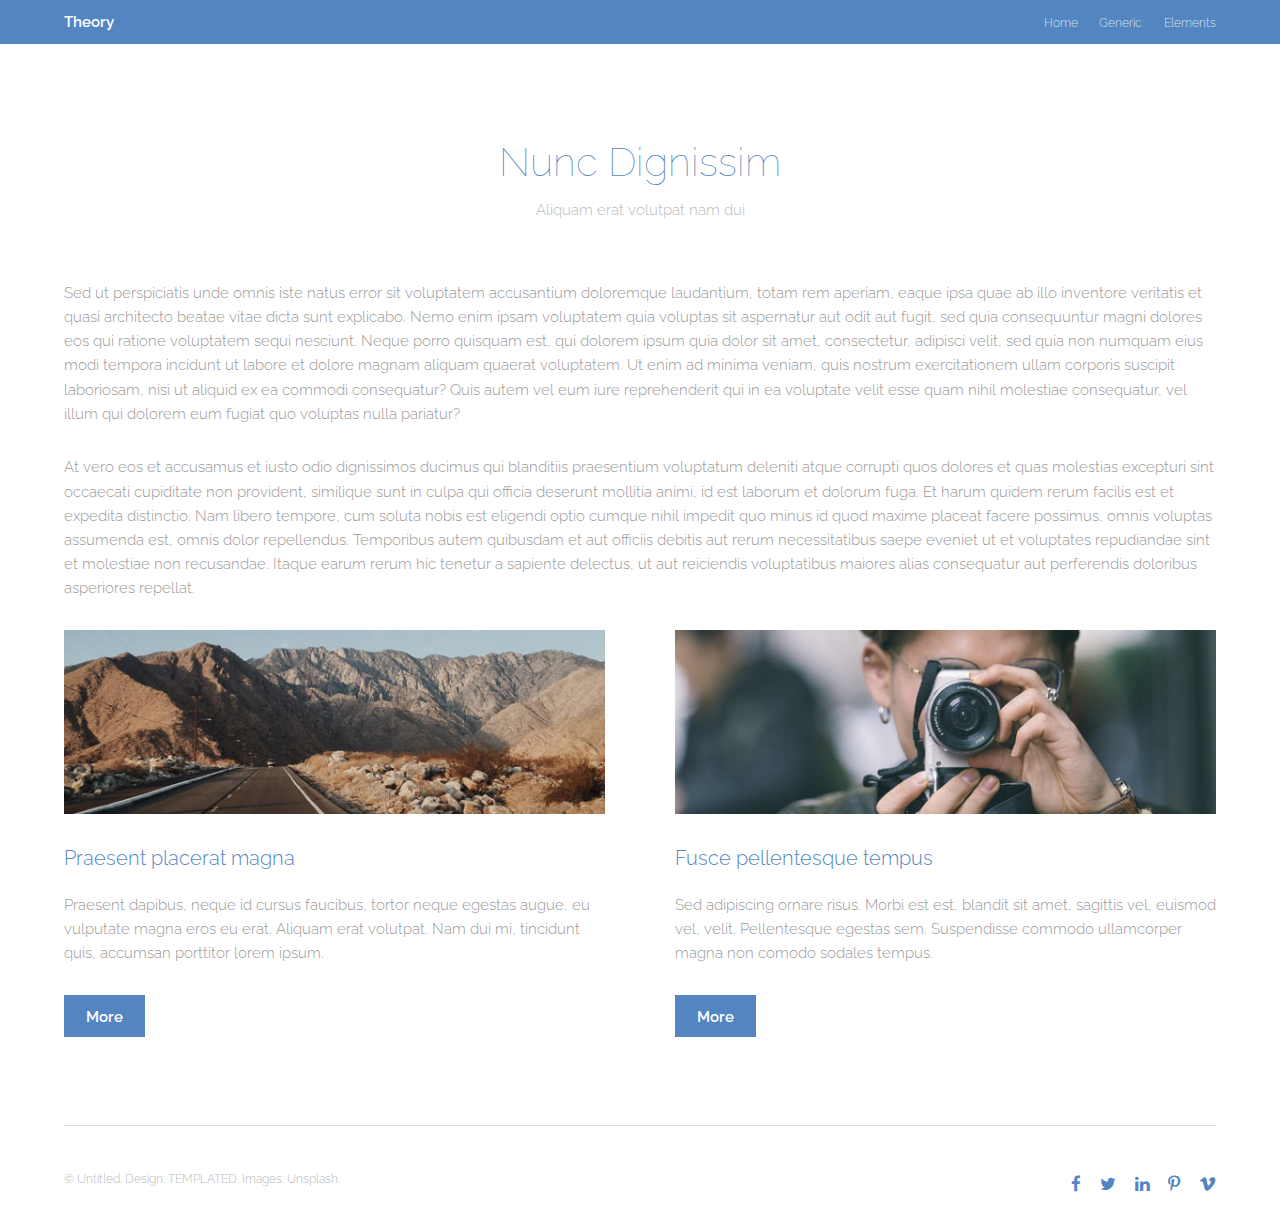
<file: landingpage/generic.html>
<!DOCTYPE HTML>
<!--
	Theory by TEMPLATED
	templated.co @templatedco
	Released for free under the Creative Commons Attribution 3.0 license (templated.co/license)
-->
<html>
	<head>
		<title>Generic - Theory by TEMPLATED</title>
		<meta charset="utf-8" />
		<meta name="viewport" content="width=device-width, initial-scale=1" />
		<link rel="stylesheet" href="assets/css/main.css" />
	</head>
	<body class="subpage">

		<!-- Header -->
			<header id="header">
				<div class="inner">
					<a href="index.html" class="logo">Theory</a>
					<nav id="nav">
						<a href="index.html">Home</a>
						<a href="generic.html">Generic</a>
						<a href="elements.html">Elements</a>
					</nav>
					<a href="#navPanel" class="navPanelToggle"><span class="fa fa-bars"></span></a>
				</div>
			</header>

		<!-- Three -->
			<section id="three" class="wrapper">
				<div class="inner">
					<header class="align-center">
						<h2>Nunc Dignissim</h2>
						<p>Aliquam erat volutpat nam dui </p>
					</header>
					<p>Sed ut perspiciatis unde omnis iste natus error sit voluptatem accusantium doloremque laudantium, totam rem aperiam, eaque ipsa quae ab illo inventore veritatis et quasi architecto beatae vitae dicta sunt explicabo. Nemo enim ipsam voluptatem quia voluptas sit aspernatur aut odit aut fugit, sed quia consequuntur magni dolores eos qui ratione voluptatem sequi nesciunt. Neque porro quisquam est, qui dolorem ipsum quia dolor sit amet, consectetur, adipisci velit, sed quia non numquam eius modi tempora incidunt ut labore et dolore magnam aliquam quaerat voluptatem. Ut enim ad minima veniam, quis nostrum exercitationem ullam corporis suscipit laboriosam, nisi ut aliquid ex ea commodi consequatur? Quis autem vel eum iure reprehenderit qui in ea voluptate velit esse quam nihil molestiae consequatur, vel illum qui dolorem eum fugiat quo voluptas nulla pariatur?</p>
					<p>At vero eos et accusamus et iusto odio dignissimos ducimus qui blanditiis praesentium voluptatum deleniti atque corrupti quos dolores et quas molestias excepturi sint occaecati cupiditate non provident, similique sunt in culpa qui officia deserunt mollitia animi, id est laborum et dolorum fuga. Et harum quidem rerum facilis est et expedita distinctio. Nam libero tempore, cum soluta nobis est eligendi optio cumque nihil impedit quo minus id quod maxime placeat facere possimus, omnis voluptas assumenda est, omnis dolor repellendus. Temporibus autem quibusdam et aut officiis debitis aut rerum necessitatibus saepe eveniet ut et voluptates repudiandae sint et molestiae non recusandae. Itaque earum rerum hic tenetur a sapiente delectus, ut aut reiciendis voluptatibus maiores alias consequatur aut perferendis doloribus asperiores repellat.</p>
					<div class="flex flex-2">
						<article>
							<div class="image fit">
								<img src="images/pic01.jpg" alt="Pic 01" />
							</div>
							<header>
								<h3>Praesent placerat magna</h3>
							</header>
							<p>Praesent dapibus, neque id cursus faucibus, tortor neque egestas augue, eu vulputate magna eros eu erat. Aliquam erat volutpat. Nam dui mi, tincidunt quis, accumsan porttitor lorem ipsum.</p>
							<footer>
								<a href="#" class="button special">More</a>
							</footer>
						</article>
						<article>
							<div class="image fit">
								<img src="images/pic02.jpg" alt="Pic 02" />
							</div>
							<header>
								<h3>Fusce pellentesque tempus</h3>
							</header>
							<p>Sed adipiscing ornare risus. Morbi est est, blandit sit amet, sagittis vel, euismod vel, velit. Pellentesque egestas sem. Suspendisse commodo ullamcorper magna non comodo sodales tempus.</p>
							<footer>
								<a href="#" class="button special">More</a>
							</footer>
						</article>
					</div>
				</div>
			</section>

		<!-- Footer -->
			<footer id="footer">
				<div class="inner">
					<div class="flex">
						<div class="copyright">
							&copy; Untitled. Design: <a href="https://templated.co">TEMPLATED</a>. Images: <a href="https://unsplash.com">Unsplash</a>.
						</div>
						<ul class="icons">
							<li><a href="#" class="icon fa-facebook"><span class="label">Facebook</span></a></li>
							<li><a href="#" class="icon fa-twitter"><span class="label">Twitter</span></a></li>
							<li><a href="#" class="icon fa-linkedin"><span class="label">linkedIn</span></a></li>
							<li><a href="#" class="icon fa-pinterest-p"><span class="label">Pinterest</span></a></li>
							<li><a href="#" class="icon fa-vimeo"><span class="label">Vimeo</span></a></li>
						</ul>
					</div>
				</div>
			</footer>

		<!-- Scripts -->
			<script src="assets/js/jquery.min.js"></script>
			<script src="assets/js/skel.min.js"></script>
			<script src="assets/js/util.js"></script>
			<script src="assets/js/main.js"></script>

	</body>
</html>
</file>
<file: form/style.css>
body{
    background-image: url(img.jpg);
    background-size: cover;
    background-position: center;
	margin: 0;
	padding: 0;
	font-size: 16px;
	color: rgb(0, 0, 0);
	font-family: sans-serif;
	font-weight: 300;
}
#reg-box{
	position: relative;
	margin: 5% auto;
	height: 1000px;
	width: 600px;
	background: rgba(255, 255, 255, 0.315);
    box-shadow: 0 4px 8px #f44336;
    border-top: 0.5em solid #f44336;
    border-bottom:  0.5em solid #f44336;
    border-radius: 10px;
}
.box{
        position: absolute;
        top: 0;
        left: 0;
        box-sizing: border-box;
        padding: 40px;
        width: 300px;
        height: 400px;
}
table {
    border-collapse: separate ;
    width: 500px;
    margin-bottom: 20px;
}
th{
    text-align: left;
    color: black;
    width: 200px;
    border-left: 3px solid #ff5722;
    border-radius: 15px;
   
}

h1{
	margin: 0 0 20px 0;
	font-weight: 300;
	font-size: 28px;
}
label{
    display: block;
    background-color: #f44336  ;
    color: #fff;
    padding: 5px;
    width: 500px;
    margin-top: 10pt;
    margin-bottom: 20px;
    text-align: center;
    border-top-left-radius: 10px;
    border-bottom-right-radius: 10px;
}
input[type="text"],
input[type="date"],
input[type="number"],
input[type="email"],
input[type="datetime-local"]{
	display: block;
	box-sizing: border-box;
	margin-bottom: 20px;
	padding: 4px;
	width: 300px;
	height: 32px;
	border: none;
	outline: none;
	border-bottom: 2px solid #ff5722;
	font-family: sans-serif;
	font-weight: 400;
	font-size: 15px;
	transition: 0.2s ease;
}
input[type="submit"],
input[type="reset"]{
    margin-top: 10px;
	margin-bottom: 28px;
	width: 120px;
	height: 32px;
	background: #f44336;
	border: none;
	border-radius: 5px;
	color: #fff;
	font-family: sans-serif;
	font-weight: 500;
	text-transform: uppercase;
	transition: 0.2s ease;
    cursor: pointer;
}
input[type="submit"]:hover,
input[type="submit"]:focus,
input[type="reset"]:hover,
input[type="reset"]:focus{
	background: #ff5722;
	transition: 0.2s ease;
}
select,textarea{
    display: block;
	box-sizing: border-box;
	margin-bottom: 20px;
	padding: 4px;
	width: 300px;
	height: 32px;
	border: none;
	outline: none;
	border-bottom: 1px solid #aaa;
	font-family: sans-serif;
	font-weight: 400;
	font-size: 15px;
    transition: 0.2s ease;
    border-bottom: 2px solid #ff5722;
}
</file>
<file: landingpage/assets/css/main.css>
@charset "UTF-8";
@import url(font-awesome.min.css);
@import "https://fonts.googleapis.com/css?family=Raleway:100,300,600";

/*
	Theory by TEMPLATED
	templated.co @templatedco
	Released for free under the Creative Commons Attribution 3.0 license (templated.co/license)
*/

/* Reset */

	html, body, div, span, applet, object, iframe, h1, h2, h3, h4, h5, h6, p, blockquote, pre, a, abbr, acronym, address, big, cite, code, del, dfn, em, img, ins, kbd, q, s, samp, small, strike, strong, sub, sup, tt, var, b, u, i, center, dl, dt, dd, ol, ul, li, fieldset, form, label, legend, table, caption, tbody, tfoot, thead, tr, th, td, article, aside, canvas, details, embed, figure, figcaption, footer, header, hgroup, menu, nav, output, ruby, section, summary, time, mark, audio, video {
		margin: 0;
		padding: 0;
		border: 0;
		font-size: 100%;
		font: inherit;
		vertical-align: baseline;
	}

	article, aside, details, figcaption, figure, footer, header, hgroup, menu, nav, section {
		display: block;
	}

	body {
		line-height: 1;
	}

	ol, ul {
		list-style: none;
	}

	blockquote, q {
		quotes: none;
	}

	blockquote:before, blockquote:after, q:before, q:after {
		content: '';
		content: none;
	}

	table {
		border-collapse: collapse;
		border-spacing: 0;
	}

	body {
		-webkit-text-size-adjust: none;
	}

/* Box Model */

	*, *:before, *:after {
		-moz-box-sizing: border-box;
		-webkit-box-sizing: border-box;
		box-sizing: border-box;
	}

/* Containers */

	.container {
		margin-left: auto;
		margin-right: auto;
	}

	.container.\31 25\25 {
		width: 100%;
		max-width: 100em;
		min-width: 80em;
	}

	.container.\37 5\25 {
		width: 60em;
	}

	.container.\35 0\25 {
		width: 40em;
	}

	.container.\32 5\25 {
		width: 20em;
	}

	.container {
		width: 80em;
	}

	@media screen and (max-width: 1680px) {

		.container.\31 25\25 {
			width: 100%;
			max-width: 100em;
			min-width: 80em;
		}

		.container.\37 5\25 {
			width: 60em;
		}

		.container.\35 0\25 {
			width: 40em;
		}

		.container.\32 5\25 {
			width: 20em;
		}

		.container {
			width: 80em;
		}

	}

	@media screen and (max-width: 1280px) {

		.container.\31 25\25 {
			width: 100%;
			max-width: 81.25em;
			min-width: 65em;
		}

		.container.\37 5\25 {
			width: 48.75em;
		}

		.container.\35 0\25 {
			width: 32.5em;
		}

		.container.\32 5\25 {
			width: 16.25em;
		}

		.container {
			width: 65em;
		}

	}

	@media screen and (max-width: 980px) {

		.container.\31 25\25 {
			width: 100%;
			max-width: 112.5%;
			min-width: 90%;
		}

		.container.\37 5\25 {
			width: 67.5%;
		}

		.container.\35 0\25 {
			width: 45%;
		}

		.container.\32 5\25 {
			width: 22.5%;
		}

		.container {
			width: 90%;
		}

	}

	@media screen and (max-width: 736px) {

		.container.\31 25\25 {
			width: 100%;
			max-width: 112.5%;
			min-width: 90%;
		}

		.container.\37 5\25 {
			width: 67.5%;
		}

		.container.\35 0\25 {
			width: 45%;
		}

		.container.\32 5\25 {
			width: 22.5%;
		}

		.container {
			width: 90% !important;
		}

	}

	@media screen and (max-width: 480px) {

		.container.\31 25\25 {
			width: 100%;
			max-width: 112.5%;
			min-width: 90%;
		}

		.container.\37 5\25 {
			width: 67.5%;
		}

		.container.\35 0\25 {
			width: 45%;
		}

		.container.\32 5\25 {
			width: 22.5%;
		}

		.container {
			width: 90% !important;
		}

	}

/* Grid */

	.row {
		border-bottom: solid 1px transparent;
		-moz-box-sizing: border-box;
		-webkit-box-sizing: border-box;
		box-sizing: border-box;
	}

	.row > * {
		float: left;
		-moz-box-sizing: border-box;
		-webkit-box-sizing: border-box;
		box-sizing: border-box;
	}

	.row:after, .row:before {
		content: '';
		display: block;
		clear: both;
		height: 0;
	}

	.row.uniform > * > :first-child {
		margin-top: 0;
	}

	.row.uniform > * > :last-child {
		margin-bottom: 0;
	}

	.row.\30 \25 > * {
		padding: 0 0 0 0em;
	}

	.row.\30 \25 {
		margin: 0 0 -1px 0em;
	}

	.row.uniform.\30 \25 > * {
		padding: 0em 0 0 0em;
	}

	.row.uniform.\30 \25 {
		margin: 0em 0 -1px 0em;
	}

	.row > * {
		padding: 0 0 0 2em;
	}

	.row {
		margin: 0 0 -1px -2em;
	}

	.row.uniform > * {
		padding: 2em 0 0 2em;
	}

	.row.uniform {
		margin: -2em 0 -1px -2em;
	}

	.row.\32 00\25 > * {
		padding: 0 0 0 4em;
	}

	.row.\32 00\25 {
		margin: 0 0 -1px -4em;
	}

	.row.uniform.\32 00\25 > * {
		padding: 4em 0 0 4em;
	}

	.row.uniform.\32 00\25 {
		margin: -4em 0 -1px -4em;
	}

	.row.\31 50\25 > * {
		padding: 0 0 0 3em;
	}

	.row.\31 50\25 {
		margin: 0 0 -1px -3em;
	}

	.row.uniform.\31 50\25 > * {
		padding: 3em 0 0 3em;
	}

	.row.uniform.\31 50\25 {
		margin: -3em 0 -1px -3em;
	}

	.row.\35 0\25 > * {
		padding: 0 0 0 1em;
	}

	.row.\35 0\25 {
		margin: 0 0 -1px -1em;
	}

	.row.uniform.\35 0\25 > * {
		padding: 1em 0 0 1em;
	}

	.row.uniform.\35 0\25 {
		margin: -1em 0 -1px -1em;
	}

	.row.\32 5\25 > * {
		padding: 0 0 0 0.5em;
	}

	.row.\32 5\25 {
		margin: 0 0 -1px -0.5em;
	}

	.row.uniform.\32 5\25 > * {
		padding: 0.5em 0 0 0.5em;
	}

	.row.uniform.\32 5\25 {
		margin: -0.5em 0 -1px -0.5em;
	}

	.\31 2u, .\31 2u\24 {
		width: 100%;
		clear: none;
		margin-left: 0;
	}

	.\31 1u, .\31 1u\24 {
		width: 91.6666666667%;
		clear: none;
		margin-left: 0;
	}

	.\31 0u, .\31 0u\24 {
		width: 83.3333333333%;
		clear: none;
		margin-left: 0;
	}

	.\39 u, .\39 u\24 {
		width: 75%;
		clear: none;
		margin-left: 0;
	}

	.\38 u, .\38 u\24 {
		width: 66.6666666667%;
		clear: none;
		margin-left: 0;
	}

	.\37 u, .\37 u\24 {
		width: 58.3333333333%;
		clear: none;
		margin-left: 0;
	}

	.\36 u, .\36 u\24 {
		width: 50%;
		clear: none;
		margin-left: 0;
	}

	.\35 u, .\35 u\24 {
		width: 41.6666666667%;
		clear: none;
		margin-left: 0;
	}

	.\34 u, .\34 u\24 {
		width: 33.3333333333%;
		clear: none;
		margin-left: 0;
	}

	.\33 u, .\33 u\24 {
		width: 25%;
		clear: none;
		margin-left: 0;
	}

	.\32 u, .\32 u\24 {
		width: 16.6666666667%;
		clear: none;
		margin-left: 0;
	}

	.\31 u, .\31 u\24 {
		width: 8.3333333333%;
		clear: none;
		margin-left: 0;
	}

	.\31 2u\24 + *,
	.\31 1u\24 + *,
	.\31 0u\24 + *,
	.\39 u\24 + *,
	.\38 u\24 + *,
	.\37 u\24 + *,
	.\36 u\24 + *,
	.\35 u\24 + *,
	.\34 u\24 + *,
	.\33 u\24 + *,
	.\32 u\24 + *,
	.\31 u\24 + * {
		clear: left;
	}

	.\-11u {
		margin-left: 91.66667%;
	}

	.\-10u {
		margin-left: 83.33333%;
	}

	.\-9u {
		margin-left: 75%;
	}

	.\-8u {
		margin-left: 66.66667%;
	}

	.\-7u {
		margin-left: 58.33333%;
	}

	.\-6u {
		margin-left: 50%;
	}

	.\-5u {
		margin-left: 41.66667%;
	}

	.\-4u {
		margin-left: 33.33333%;
	}

	.\-3u {
		margin-left: 25%;
	}

	.\-2u {
		margin-left: 16.66667%;
	}

	.\-1u {
		margin-left: 8.33333%;
	}

	@media screen and (max-width: 1680px) {

		.row > * {
			padding: 0 0 0 2em;
		}

		.row {
			margin: 0 0 -1px -2em;
		}

		.row.uniform > * {
			padding: 2em 0 0 2em;
		}

		.row.uniform {
			margin: -2em 0 -1px -2em;
		}

		.row.\32 00\25 > * {
			padding: 0 0 0 4em;
		}

		.row.\32 00\25 {
			margin: 0 0 -1px -4em;
		}

		.row.uniform.\32 00\25 > * {
			padding: 4em 0 0 4em;
		}

		.row.uniform.\32 00\25 {
			margin: -4em 0 -1px -4em;
		}

		.row.\31 50\25 > * {
			padding: 0 0 0 3em;
		}

		.row.\31 50\25 {
			margin: 0 0 -1px -3em;
		}

		.row.uniform.\31 50\25 > * {
			padding: 3em 0 0 3em;
		}

		.row.uniform.\31 50\25 {
			margin: -3em 0 -1px -3em;
		}

		.row.\35 0\25 > * {
			padding: 0 0 0 1em;
		}

		.row.\35 0\25 {
			margin: 0 0 -1px -1em;
		}

		.row.uniform.\35 0\25 > * {
			padding: 1em 0 0 1em;
		}

		.row.uniform.\35 0\25 {
			margin: -1em 0 -1px -1em;
		}

		.row.\32 5\25 > * {
			padding: 0 0 0 0.5em;
		}

		.row.\32 5\25 {
			margin: 0 0 -1px -0.5em;
		}

		.row.uniform.\32 5\25 > * {
			padding: 0.5em 0 0 0.5em;
		}

		.row.uniform.\32 5\25 {
			margin: -0.5em 0 -1px -0.5em;
		}

		.\31 2u\28xlarge\29, .\31 2u\24\28xlarge\29 {
			width: 100%;
			clear: none;
			margin-left: 0;
		}

		.\31 1u\28xlarge\29, .\31 1u\24\28xlarge\29 {
			width: 91.6666666667%;
			clear: none;
			margin-left: 0;
		}

		.\31 0u\28xlarge\29, .\31 0u\24\28xlarge\29 {
			width: 83.3333333333%;
			clear: none;
			margin-left: 0;
		}

		.\39 u\28xlarge\29, .\39 u\24\28xlarge\29 {
			width: 75%;
			clear: none;
			margin-left: 0;
		}

		.\38 u\28xlarge\29, .\38 u\24\28xlarge\29 {
			width: 66.6666666667%;
			clear: none;
			margin-left: 0;
		}

		.\37 u\28xlarge\29, .\37 u\24\28xlarge\29 {
			width: 58.3333333333%;
			clear: none;
			margin-left: 0;
		}

		.\36 u\28xlarge\29, .\36 u\24\28xlarge\29 {
			width: 50%;
			clear: none;
			margin-left: 0;
		}

		.\35 u\28xlarge\29, .\35 u\24\28xlarge\29 {
			width: 41.6666666667%;
			clear: none;
			margin-left: 0;
		}

		.\34 u\28xlarge\29, .\34 u\24\28xlarge\29 {
			width: 33.3333333333%;
			clear: none;
			margin-left: 0;
		}

		.\33 u\28xlarge\29, .\33 u\24\28xlarge\29 {
			width: 25%;
			clear: none;
			margin-left: 0;
		}

		.\32 u\28xlarge\29, .\32 u\24\28xlarge\29 {
			width: 16.6666666667%;
			clear: none;
			margin-left: 0;
		}

		.\31 u\28xlarge\29, .\31 u\24\28xlarge\29 {
			width: 8.3333333333%;
			clear: none;
			margin-left: 0;
		}

		.\31 2u\24\28xlarge\29 + *,
		.\31 1u\24\28xlarge\29 + *,
		.\31 0u\24\28xlarge\29 + *,
		.\39 u\24\28xlarge\29 + *,
		.\38 u\24\28xlarge\29 + *,
		.\37 u\24\28xlarge\29 + *,
		.\36 u\24\28xlarge\29 + *,
		.\35 u\24\28xlarge\29 + *,
		.\34 u\24\28xlarge\29 + *,
		.\33 u\24\28xlarge\29 + *,
		.\32 u\24\28xlarge\29 + *,
		.\31 u\24\28xlarge\29 + * {
			clear: left;
		}

		.\-11u\28xlarge\29 {
			margin-left: 91.66667%;
		}

		.\-10u\28xlarge\29 {
			margin-left: 83.33333%;
		}

		.\-9u\28xlarge\29 {
			margin-left: 75%;
		}

		.\-8u\28xlarge\29 {
			margin-left: 66.66667%;
		}

		.\-7u\28xlarge\29 {
			margin-left: 58.33333%;
		}

		.\-6u\28xlarge\29 {
			margin-left: 50%;
		}

		.\-5u\28xlarge\29 {
			margin-left: 41.66667%;
		}

		.\-4u\28xlarge\29 {
			margin-left: 33.33333%;
		}

		.\-3u\28xlarge\29 {
			margin-left: 25%;
		}

		.\-2u\28xlarge\29 {
			margin-left: 16.66667%;
		}

		.\-1u\28xlarge\29 {
			margin-left: 8.33333%;
		}

	}

	@media screen and (max-width: 1280px) {

		.row > * {
			padding: 0 0 0 1.5em;
		}

		.row {
			margin: 0 0 -1px -1.5em;
		}

		.row.uniform > * {
			padding: 1.5em 0 0 1.5em;
		}

		.row.uniform {
			margin: -1.5em 0 -1px -1.5em;
		}

		.row.\32 00\25 > * {
			padding: 0 0 0 3em;
		}

		.row.\32 00\25 {
			margin: 0 0 -1px -3em;
		}

		.row.uniform.\32 00\25 > * {
			padding: 3em 0 0 3em;
		}

		.row.uniform.\32 00\25 {
			margin: -3em 0 -1px -3em;
		}

		.row.\31 50\25 > * {
			padding: 0 0 0 2.25em;
		}

		.row.\31 50\25 {
			margin: 0 0 -1px -2.25em;
		}

		.row.uniform.\31 50\25 > * {
			padding: 2.25em 0 0 2.25em;
		}

		.row.uniform.\31 50\25 {
			margin: -2.25em 0 -1px -2.25em;
		}

		.row.\35 0\25 > * {
			padding: 0 0 0 0.75em;
		}

		.row.\35 0\25 {
			margin: 0 0 -1px -0.75em;
		}

		.row.uniform.\35 0\25 > * {
			padding: 0.75em 0 0 0.75em;
		}

		.row.uniform.\35 0\25 {
			margin: -0.75em 0 -1px -0.75em;
		}

		.row.\32 5\25 > * {
			padding: 0 0 0 0.375em;
		}

		.row.\32 5\25 {
			margin: 0 0 -1px -0.375em;
		}

		.row.uniform.\32 5\25 > * {
			padding: 0.375em 0 0 0.375em;
		}

		.row.uniform.\32 5\25 {
			margin: -0.375em 0 -1px -0.375em;
		}

		.\31 2u\28large\29, .\31 2u\24\28large\29 {
			width: 100%;
			clear: none;
			margin-left: 0;
		}

		.\31 1u\28large\29, .\31 1u\24\28large\29 {
			width: 91.6666666667%;
			clear: none;
			margin-left: 0;
		}

		.\31 0u\28large\29, .\31 0u\24\28large\29 {
			width: 83.3333333333%;
			clear: none;
			margin-left: 0;
		}

		.\39 u\28large\29, .\39 u\24\28large\29 {
			width: 75%;
			clear: none;
			margin-left: 0;
		}

		.\38 u\28large\29, .\38 u\24\28large\29 {
			width: 66.6666666667%;
			clear: none;
			margin-left: 0;
		}

		.\37 u\28large\29, .\37 u\24\28large\29 {
			width: 58.3333333333%;
			clear: none;
			margin-left: 0;
		}

		.\36 u\28large\29, .\36 u\24\28large\29 {
			width: 50%;
			clear: none;
			margin-left: 0;
		}

		.\35 u\28large\29, .\35 u\24\28large\29 {
			width: 41.6666666667%;
			clear: none;
			margin-left: 0;
		}

		.\34 u\28large\29, .\34 u\24\28large\29 {
			width: 33.3333333333%;
			clear: none;
			margin-left: 0;
		}

		.\33 u\28large\29, .\33 u\24\28large\29 {
			width: 25%;
			clear: none;
			margin-left: 0;
		}

		.\32 u\28large\29, .\32 u\24\28large\29 {
			width: 16.6666666667%;
			clear: none;
			margin-left: 0;
		}

		.\31 u\28large\29, .\31 u\24\28large\29 {
			width: 8.3333333333%;
			clear: none;
			margin-left: 0;
		}

		.\31 2u\24\28large\29 + *,
		.\31 1u\24\28large\29 + *,
		.\31 0u\24\28large\29 + *,
		.\39 u\24\28large\29 + *,
		.\38 u\24\28large\29 + *,
		.\37 u\24\28large\29 + *,
		.\36 u\24\28large\29 + *,
		.\35 u\24\28large\29 + *,
		.\34 u\24\28large\29 + *,
		.\33 u\24\28large\29 + *,
		.\32 u\24\28large\29 + *,
		.\31 u\24\28large\29 + * {
			clear: left;
		}

		.\-11u\28large\29 {
			margin-left: 91.66667%;
		}

		.\-10u\28large\29 {
			margin-left: 83.33333%;
		}

		.\-9u\28large\29 {
			margin-left: 75%;
		}

		.\-8u\28large\29 {
			margin-left: 66.66667%;
		}

		.\-7u\28large\29 {
			margin-left: 58.33333%;
		}

		.\-6u\28large\29 {
			margin-left: 50%;
		}

		.\-5u\28large\29 {
			margin-left: 41.66667%;
		}

		.\-4u\28large\29 {
			margin-left: 33.33333%;
		}

		.\-3u\28large\29 {
			margin-left: 25%;
		}

		.\-2u\28large\29 {
			margin-left: 16.66667%;
		}

		.\-1u\28large\29 {
			margin-left: 8.33333%;
		}

	}

	@media screen and (max-width: 980px) {

		.row > * {
			padding: 0 0 0 1.5em;
		}

		.row {
			margin: 0 0 -1px -1.5em;
		}

		.row.uniform > * {
			padding: 1.5em 0 0 1.5em;
		}

		.row.uniform {
			margin: -1.5em 0 -1px -1.5em;
		}

		.row.\32 00\25 > * {
			padding: 0 0 0 3em;
		}

		.row.\32 00\25 {
			margin: 0 0 -1px -3em;
		}

		.row.uniform.\32 00\25 > * {
			padding: 3em 0 0 3em;
		}

		.row.uniform.\32 00\25 {
			margin: -3em 0 -1px -3em;
		}

		.row.\31 50\25 > * {
			padding: 0 0 0 2.25em;
		}

		.row.\31 50\25 {
			margin: 0 0 -1px -2.25em;
		}

		.row.uniform.\31 50\25 > * {
			padding: 2.25em 0 0 2.25em;
		}

		.row.uniform.\31 50\25 {
			margin: -2.25em 0 -1px -2.25em;
		}

		.row.\35 0\25 > * {
			padding: 0 0 0 0.75em;
		}

		.row.\35 0\25 {
			margin: 0 0 -1px -0.75em;
		}

		.row.uniform.\35 0\25 > * {
			padding: 0.75em 0 0 0.75em;
		}

		.row.uniform.\35 0\25 {
			margin: -0.75em 0 -1px -0.75em;
		}

		.row.\32 5\25 > * {
			padding: 0 0 0 0.375em;
		}

		.row.\32 5\25 {
			margin: 0 0 -1px -0.375em;
		}

		.row.uniform.\32 5\25 > * {
			padding: 0.375em 0 0 0.375em;
		}

		.row.uniform.\32 5\25 {
			margin: -0.375em 0 -1px -0.375em;
		}

		.\31 2u\28medium\29, .\31 2u\24\28medium\29 {
			width: 100%;
			clear: none;
			margin-left: 0;
		}

		.\31 1u\28medium\29, .\31 1u\24\28medium\29 {
			width: 91.6666666667%;
			clear: none;
			margin-left: 0;
		}

		.\31 0u\28medium\29, .\31 0u\24\28medium\29 {
			width: 83.3333333333%;
			clear: none;
			margin-left: 0;
		}

		.\39 u\28medium\29, .\39 u\24\28medium\29 {
			width: 75%;
			clear: none;
			margin-left: 0;
		}

		.\38 u\28medium\29, .\38 u\24\28medium\29 {
			width: 66.6666666667%;
			clear: none;
			margin-left: 0;
		}

		.\37 u\28medium\29, .\37 u\24\28medium\29 {
			width: 58.3333333333%;
			clear: none;
			margin-left: 0;
		}

		.\36 u\28medium\29, .\36 u\24\28medium\29 {
			width: 50%;
			clear: none;
			margin-left: 0;
		}

		.\35 u\28medium\29, .\35 u\24\28medium\29 {
			width: 41.6666666667%;
			clear: none;
			margin-left: 0;
		}

		.\34 u\28medium\29, .\34 u\24\28medium\29 {
			width: 33.3333333333%;
			clear: none;
			margin-left: 0;
		}

		.\33 u\28medium\29, .\33 u\24\28medium\29 {
			width: 25%;
			clear: none;
			margin-left: 0;
		}

		.\32 u\28medium\29, .\32 u\24\28medium\29 {
			width: 16.6666666667%;
			clear: none;
			margin-left: 0;
		}

		.\31 u\28medium\29, .\31 u\24\28medium\29 {
			width: 8.3333333333%;
			clear: none;
			margin-left: 0;
		}

		.\31 2u\24\28medium\29 + *,
		.\31 1u\24\28medium\29 + *,
		.\31 0u\24\28medium\29 + *,
		.\39 u\24\28medium\29 + *,
		.\38 u\24\28medium\29 + *,
		.\37 u\24\28medium\29 + *,
		.\36 u\24\28medium\29 + *,
		.\35 u\24\28medium\29 + *,
		.\34 u\24\28medium\29 + *,
		.\33 u\24\28medium\29 + *,
		.\32 u\24\28medium\29 + *,
		.\31 u\24\28medium\29 + * {
			clear: left;
		}

		.\-11u\28medium\29 {
			margin-left: 91.66667%;
		}

		.\-10u\28medium\29 {
			margin-left: 83.33333%;
		}

		.\-9u\28medium\29 {
			margin-left: 75%;
		}

		.\-8u\28medium\29 {
			margin-left: 66.66667%;
		}

		.\-7u\28medium\29 {
			margin-left: 58.33333%;
		}

		.\-6u\28medium\29 {
			margin-left: 50%;
		}

		.\-5u\28medium\29 {
			margin-left: 41.66667%;
		}

		.\-4u\28medium\29 {
			margin-left: 33.33333%;
		}

		.\-3u\28medium\29 {
			margin-left: 25%;
		}

		.\-2u\28medium\29 {
			margin-left: 16.66667%;
		}

		.\-1u\28medium\29 {
			margin-left: 8.33333%;
		}

	}

	@media screen and (max-width: 736px) {

		.row > * {
			padding: 0 0 0 1.25em;
		}

		.row {
			margin: 0 0 -1px -1.25em;
		}

		.row.uniform > * {
			padding: 1.25em 0 0 1.25em;
		}

		.row.uniform {
			margin: -1.25em 0 -1px -1.25em;
		}

		.row.\32 00\25 > * {
			padding: 0 0 0 2.5em;
		}

		.row.\32 00\25 {
			margin: 0 0 -1px -2.5em;
		}

		.row.uniform.\32 00\25 > * {
			padding: 2.5em 0 0 2.5em;
		}

		.row.uniform.\32 00\25 {
			margin: -2.5em 0 -1px -2.5em;
		}

		.row.\31 50\25 > * {
			padding: 0 0 0 1.875em;
		}

		.row.\31 50\25 {
			margin: 0 0 -1px -1.875em;
		}

		.row.uniform.\31 50\25 > * {
			padding: 1.875em 0 0 1.875em;
		}

		.row.uniform.\31 50\25 {
			margin: -1.875em 0 -1px -1.875em;
		}

		.row.\35 0\25 > * {
			padding: 0 0 0 0.625em;
		}

		.row.\35 0\25 {
			margin: 0 0 -1px -0.625em;
		}

		.row.uniform.\35 0\25 > * {
			padding: 0.625em 0 0 0.625em;
		}

		.row.uniform.\35 0\25 {
			margin: -0.625em 0 -1px -0.625em;
		}

		.row.\32 5\25 > * {
			padding: 0 0 0 0.3125em;
		}

		.row.\32 5\25 {
			margin: 0 0 -1px -0.3125em;
		}

		.row.uniform.\32 5\25 > * {
			padding: 0.3125em 0 0 0.3125em;
		}

		.row.uniform.\32 5\25 {
			margin: -0.3125em 0 -1px -0.3125em;
		}

		.\31 2u\28small\29, .\31 2u\24\28small\29 {
			width: 100%;
			clear: none;
			margin-left: 0;
		}

		.\31 1u\28small\29, .\31 1u\24\28small\29 {
			width: 91.6666666667%;
			clear: none;
			margin-left: 0;
		}

		.\31 0u\28small\29, .\31 0u\24\28small\29 {
			width: 83.3333333333%;
			clear: none;
			margin-left: 0;
		}

		.\39 u\28small\29, .\39 u\24\28small\29 {
			width: 75%;
			clear: none;
			margin-left: 0;
		}

		.\38 u\28small\29, .\38 u\24\28small\29 {
			width: 66.6666666667%;
			clear: none;
			margin-left: 0;
		}

		.\37 u\28small\29, .\37 u\24\28small\29 {
			width: 58.3333333333%;
			clear: none;
			margin-left: 0;
		}

		.\36 u\28small\29, .\36 u\24\28small\29 {
			width: 50%;
			clear: none;
			margin-left: 0;
		}

		.\35 u\28small\29, .\35 u\24\28small\29 {
			width: 41.6666666667%;
			clear: none;
			margin-left: 0;
		}

		.\34 u\28small\29, .\34 u\24\28small\29 {
			width: 33.3333333333%;
			clear: none;
			margin-left: 0;
		}

		.\33 u\28small\29, .\33 u\24\28small\29 {
			width: 25%;
			clear: none;
			margin-left: 0;
		}

		.\32 u\28small\29, .\32 u\24\28small\29 {
			width: 16.6666666667%;
			clear: none;
			margin-left: 0;
		}

		.\31 u\28small\29, .\31 u\24\28small\29 {
			width: 8.3333333333%;
			clear: none;
			margin-left: 0;
		}

		.\31 2u\24\28small\29 + *,
		.\31 1u\24\28small\29 + *,
		.\31 0u\24\28small\29 + *,
		.\39 u\24\28small\29 + *,
		.\38 u\24\28small\29 + *,
		.\37 u\24\28small\29 + *,
		.\36 u\24\28small\29 + *,
		.\35 u\24\28small\29 + *,
		.\34 u\24\28small\29 + *,
		.\33 u\24\28small\29 + *,
		.\32 u\24\28small\29 + *,
		.\31 u\24\28small\29 + * {
			clear: left;
		}

		.\-11u\28small\29 {
			margin-left: 91.66667%;
		}

		.\-10u\28small\29 {
			margin-left: 83.33333%;
		}

		.\-9u\28small\29 {
			margin-left: 75%;
		}

		.\-8u\28small\29 {
			margin-left: 66.66667%;
		}

		.\-7u\28small\29 {
			margin-left: 58.33333%;
		}

		.\-6u\28small\29 {
			margin-left: 50%;
		}

		.\-5u\28small\29 {
			margin-left: 41.66667%;
		}

		.\-4u\28small\29 {
			margin-left: 33.33333%;
		}

		.\-3u\28small\29 {
			margin-left: 25%;
		}

		.\-2u\28small\29 {
			margin-left: 16.66667%;
		}

		.\-1u\28small\29 {
			margin-left: 8.33333%;
		}

	}

	@media screen and (max-width: 480px) {

		.row > * {
			padding: 0 0 0 1.25em;
		}

		.row {
			margin: 0 0 -1px -1.25em;
		}

		.row.uniform > * {
			padding: 1.25em 0 0 1.25em;
		}

		.row.uniform {
			margin: -1.25em 0 -1px -1.25em;
		}

		.row.\32 00\25 > * {
			padding: 0 0 0 2.5em;
		}

		.row.\32 00\25 {
			margin: 0 0 -1px -2.5em;
		}

		.row.uniform.\32 00\25 > * {
			padding: 2.5em 0 0 2.5em;
		}

		.row.uniform.\32 00\25 {
			margin: -2.5em 0 -1px -2.5em;
		}

		.row.\31 50\25 > * {
			padding: 0 0 0 1.875em;
		}

		.row.\31 50\25 {
			margin: 0 0 -1px -1.875em;
		}

		.row.uniform.\31 50\25 > * {
			padding: 1.875em 0 0 1.875em;
		}

		.row.uniform.\31 50\25 {
			margin: -1.875em 0 -1px -1.875em;
		}

		.row.\35 0\25 > * {
			padding: 0 0 0 0.625em;
		}

		.row.\35 0\25 {
			margin: 0 0 -1px -0.625em;
		}

		.row.uniform.\35 0\25 > * {
			padding: 0.625em 0 0 0.625em;
		}

		.row.uniform.\35 0\25 {
			margin: -0.625em 0 -1px -0.625em;
		}

		.row.\32 5\25 > * {
			padding: 0 0 0 0.3125em;
		}

		.row.\32 5\25 {
			margin: 0 0 -1px -0.3125em;
		}

		.row.uniform.\32 5\25 > * {
			padding: 0.3125em 0 0 0.3125em;
		}

		.row.uniform.\32 5\25 {
			margin: -0.3125em 0 -1px -0.3125em;
		}

		.\31 2u\28xsmall\29, .\31 2u\24\28xsmall\29 {
			width: 100%;
			clear: none;
			margin-left: 0;
		}

		.\31 1u\28xsmall\29, .\31 1u\24\28xsmall\29 {
			width: 91.6666666667%;
			clear: none;
			margin-left: 0;
		}

		.\31 0u\28xsmall\29, .\31 0u\24\28xsmall\29 {
			width: 83.3333333333%;
			clear: none;
			margin-left: 0;
		}

		.\39 u\28xsmall\29, .\39 u\24\28xsmall\29 {
			width: 75%;
			clear: none;
			margin-left: 0;
		}

		.\38 u\28xsmall\29, .\38 u\24\28xsmall\29 {
			width: 66.6666666667%;
			clear: none;
			margin-left: 0;
		}

		.\37 u\28xsmall\29, .\37 u\24\28xsmall\29 {
			width: 58.3333333333%;
			clear: none;
			margin-left: 0;
		}

		.\36 u\28xsmall\29, .\36 u\24\28xsmall\29 {
			width: 50%;
			clear: none;
			margin-left: 0;
		}

		.\35 u\28xsmall\29, .\35 u\24\28xsmall\29 {
			width: 41.6666666667%;
			clear: none;
			margin-left: 0;
		}

		.\34 u\28xsmall\29, .\34 u\24\28xsmall\29 {
			width: 33.3333333333%;
			clear: none;
			margin-left: 0;
		}

		.\33 u\28xsmall\29, .\33 u\24\28xsmall\29 {
			width: 25%;
			clear: none;
			margin-left: 0;
		}

		.\32 u\28xsmall\29, .\32 u\24\28xsmall\29 {
			width: 16.6666666667%;
			clear: none;
			margin-left: 0;
		}

		.\31 u\28xsmall\29, .\31 u\24\28xsmall\29 {
			width: 8.3333333333%;
			clear: none;
			margin-left: 0;
		}

		.\31 2u\24\28xsmall\29 + *,
		.\31 1u\24\28xsmall\29 + *,
		.\31 0u\24\28xsmall\29 + *,
		.\39 u\24\28xsmall\29 + *,
		.\38 u\24\28xsmall\29 + *,
		.\37 u\24\28xsmall\29 + *,
		.\36 u\24\28xsmall\29 + *,
		.\35 u\24\28xsmall\29 + *,
		.\34 u\24\28xsmall\29 + *,
		.\33 u\24\28xsmall\29 + *,
		.\32 u\24\28xsmall\29 + *,
		.\31 u\24\28xsmall\29 + * {
			clear: left;
		}

		.\-11u\28xsmall\29 {
			margin-left: 91.66667%;
		}

		.\-10u\28xsmall\29 {
			margin-left: 83.33333%;
		}

		.\-9u\28xsmall\29 {
			margin-left: 75%;
		}

		.\-8u\28xsmall\29 {
			margin-left: 66.66667%;
		}

		.\-7u\28xsmall\29 {
			margin-left: 58.33333%;
		}

		.\-6u\28xsmall\29 {
			margin-left: 50%;
		}

		.\-5u\28xsmall\29 {
			margin-left: 41.66667%;
		}

		.\-4u\28xsmall\29 {
			margin-left: 33.33333%;
		}

		.\-3u\28xsmall\29 {
			margin-left: 25%;
		}

		.\-2u\28xsmall\29 {
			margin-left: 16.66667%;
		}

		.\-1u\28xsmall\29 {
			margin-left: 8.33333%;
		}

	}

/* Basic */

	@-ms-viewport {
		width: device-width;
	}

	body {
		-ms-overflow-style: scrollbar;
	}

	@media screen and (max-width: 480px) {

		html, body {
			min-width: 320px;
		}

	}

	body {
		background: #fff;
	}

		body.is-loading *, body.is-loading *:before, body.is-loading *:after {
			-moz-animation: none !important;
			-webkit-animation: none !important;
			-ms-animation: none !important;
			animation: none !important;
			-moz-transition: none !important;
			-webkit-transition: none !important;
			-ms-transition: none !important;
			transition: none !important;
		}

/* Type */

	body, input, select, textarea {
		color: #9a9a9a;
		font-family: "Raleway", Arial, Helvetica, sans-serif;
		font-size: 13pt;
		font-weight: 300;
		line-height: 1.65;
	}

		@media screen and (max-width: 1680px) {

			body, input, select, textarea {
				font-size: 11pt;
			}

		}

		@media screen and (max-width: 1280px) {

			body, input, select, textarea {
				font-size: 11pt;
			}

		}

		@media screen and (max-width: 980px) {

			body, input, select, textarea {
				font-size: 12pt;
			}

		}

		@media screen and (max-width: 736px) {

			body, input, select, textarea {
				font-size: 12pt;
			}

		}

		@media screen and (max-width: 480px) {

			body, input, select, textarea {
				font-size: 12pt;
			}

		}

	a {
		color: #5385c1;
		text-decoration: underline;
	}

		a:hover {
			text-decoration: none;
		}

	strong, b {
		color: #555;
		font-weight: 600;
	}

	em, i {
		font-style: italic;
	}

	p {
		margin: 0 0 2em 0;
	}

	h1, h2, h3, h4, h5, h6 {
		color: #5385c1;
		font-weight: 300;
		line-height: 1.5;
		margin: 0 0 1em 0;
	}

		h1 a, h2 a, h3 a, h4 a, h5 a, h6 a {
			color: inherit;
			text-decoration: none;
		}

	h2 {
		font-size: 1.75em;
		font-weight: 100;
	}

	h3 {
		font-size: 1.35em;
	}

	h4 {
		font-size: 1.1em;
	}

	h5 {
		font-size: 0.9em;
	}

	h6 {
		font-size: 0.7em;
	}

	sub {
		font-size: 0.8em;
		position: relative;
		top: 0.5em;
	}

	sup {
		font-size: 0.8em;
		position: relative;
		top: -0.5em;
	}

	blockquote {
		border-left: solid 4px #dbdbdb;
		font-style: italic;
		margin: 0 0 2em 0;
		padding: 0.5em 0 0.5em 2em;
	}

	code {
		background: rgba(144, 144, 144, 0.075);
		border-radius: 0;
		border: solid 1px #dbdbdb;
		font-family: "Courier New", monospace;
		font-size: 0.9em;
		margin: 0 0.25em;
		padding: 0.25em 0.65em;
	}

	pre {
		-webkit-overflow-scrolling: touch;
		font-family: "Courier New", monospace;
		font-size: 0.9em;
		margin: 0 0 2em 0;
	}

		pre code {
			display: block;
			line-height: 1.75;
			padding: 1em 1.5em;
			overflow-x: auto;
		}

	hr {
		border: 0;
		border-bottom: solid 1px #dbdbdb;
		margin: 2em 0;
	}

		hr.major {
			margin: 3em 0;
		}

	.align-left {
		text-align: left;
	}

	.align-center {
		text-align: center;
	}

	.align-right {
		text-align: right;
	}

	.inner {
		max-width: 75em;
		margin: 0 auto;
	}

		@media screen and (max-width: 1280px) {

			.inner {
				max-width: 90%;
			}

		}

		@media screen and (max-width: 480px) {

			.inner {
				max-width: 85%;
			}

		}

/* Section/Article */

	section.special, article.special {
		text-align: center;
	}

		section.special article, article.special article {
			text-align: left;
		}

	section.wrapper, article.wrapper {
		padding: 6em 0;
	}

		section.wrapper header, article.wrapper header {
			margin-bottom: 4em;
		}

			section.wrapper header h2, article.wrapper header h2 {
				font-size: 2.75em;
				margin: 0 0 .5em 0;
			}

			section.wrapper header p, article.wrapper header p {
				font-size: 1em;
			}

		section.wrapper article header, article.wrapper article header {
			margin: 0;
		}

		section.wrapper.style1, article.wrapper.style1 {
			background: #5385c1;
			color: #bacee6;
		}

			section.wrapper.style1 header h2, article.wrapper.style1 header h2 {
				color: #fff;
			}

			section.wrapper.style1 header p, article.wrapper.style1 header p {
				color: #bacee6;
			}

			section.wrapper.style1 h3, article.wrapper.style1 h3 {
				color: #FFF;
			}

		@media screen and (max-width: 980px) {

			section.wrapper, article.wrapper {
				padding: 2em 0;
			}

		}

		@media screen and (max-width: 736px) {

			section.wrapper header, article.wrapper header {
				margin-bottom: 2em;
			}

				section.wrapper header h2, article.wrapper header h2 {
					font-size: 2em;
				}

				section.wrapper header p, article.wrapper header p {
					font-size: .9em;
				}

		}

		@media screen and (max-width: 480px) {

			section.wrapper, article.wrapper {
				text-align: center;
			}

				section.wrapper article, article.wrapper article {
					text-align: center;
				}

		}

	header p {
		color: #bbb;
		position: relative;
		margin: 0 0 1.5em 0;
	}

	header h2 + p {
		font-size: 1.25em;
		margin-top: -1em;
	}

	header h3 + p {
		font-size: 1.1em;
		margin-top: -0.8em;
	}

	header h4 + p,
	header h5 + p,
	header h6 + p {
		font-size: 0.9em;
		margin-top: -0.6em;
	}

/* Flex */

	.flex {
		display: -ms-flexbox;
		-ms-flex-wrap: wrap;
		-ms-flex-pack: justify;
		display: -moz-flex;
		display: -webkit-flex;
		display: -ms-flex;
		display: flex;
		-moz-flex-wrap: wrap;
		-webkit-flex-wrap: wrap;
		-ms-flex-wrap: wrap;
		flex-wrap: wrap;
		-moz-justify-content: space-between;
		-webkit-justify-content: space-between;
		-ms-justify-content: space-between;
		justify-content: space-between;
	}

		.flex.flex-2 article {
			width: 47%;
		}

		.flex.flex-3 article {
			position: relative;
			width: 28%;
		}

			.flex.flex-3 article:before {
				content: '';
				position: absolute;
				width: 100%;
				height: 100%;
				right: -2em;
				top: 0;
				border-right: 1px solid #dbdbdb;
				pointer-events: none;
			}

			.flex.flex-3 article:last-child:before {
				border: none;
			}

		.flex.flex-4 .box {
			width: 21%;
		}

		@media screen and (max-width: 980px) {

			.flex.flex-2 article {
				width: 100%;
				margin-bottom: 3em;
			}

				.flex.flex-2 article:last-child {
					margin-bottom: 0;
				}

			.flex.flex-3 {
				-moz-flex-direction: column;
				-webkit-flex-direction: column;
				-ms-flex-direction: column;
				flex-direction: column;
			}

				.flex.flex-3 article {
					width: 100%;
					border-bottom: 1px solid #dbdbdb;
					padding-bottom: 2.5em;
					margin-bottom: 3em;
				}

					.flex.flex-3 article:last-child {
						border: none;
						padding-bottom: 0;
						margin: 0 0 1em 0;
					}

					.flex.flex-3 article:before {
						display: none;
					}

			.flex.flex-4 .box {
				width: 47%;
			}

		}

		@media screen and (max-width: 480px) {

			.flex.flex-4 .box {
				width: 100%;
			}

		}

/* Form */

	form {
		margin: 0 0 2em 0;
	}

	label {
		color: #555;
		display: block;
		font-size: 0.9em;
		font-weight: 600;
		margin: 0 0 1em 0;
	}

	input[type="text"],
	input[type="password"],
	input[type="email"],
	input[type="tel"],
	select,
	textarea {
		-moz-appearance: none;
		-webkit-appearance: none;
		-ms-appearance: none;
		appearance: none;
		background: rgba(144, 144, 144, 0.075);
		border-radius: 0;
		border: none;
		border: solid 1px #dbdbdb;
		color: inherit;
		display: block;
		outline: 0;
		padding: 0 1em;
		text-decoration: none;
		width: 100%;
	}

		input[type="text"]:invalid,
		input[type="password"]:invalid,
		input[type="email"]:invalid,
		input[type="tel"]:invalid,
		select:invalid,
		textarea:invalid {
			box-shadow: none;
		}

		input[type="text"]:focus,
		input[type="password"]:focus,
		input[type="email"]:focus,
		input[type="tel"]:focus,
		select:focus,
		textarea:focus {
			border-color: #5385c1;
			box-shadow: 0 0 0 1px #5385c1;
		}

	.select-wrapper {
		text-decoration: none;
		display: block;
		position: relative;
	}

		.select-wrapper:before {
			content: "";
			-moz-osx-font-smoothing: grayscale;
			-webkit-font-smoothing: antialiased;
			font-family: FontAwesome;
			font-style: normal;
			font-weight: normal;
			text-transform: none !important;
		}

		.select-wrapper:before {
			color: #dbdbdb;
			display: block;
			height: 2.75em;
			line-height: 2.75em;
			pointer-events: none;
			position: absolute;
			right: 0;
			text-align: center;
			top: 0;
			width: 2.75em;
		}

		.select-wrapper select::-ms-expand {
			display: none;
		}

	input[type="text"],
	input[type="password"],
	input[type="email"],
	select {
		height: 2.75em;
	}

	textarea {
		padding: 0.75em 1em;
	}

	input[type="checkbox"],
	input[type="radio"] {
		-moz-appearance: none;
		-webkit-appearance: none;
		-ms-appearance: none;
		appearance: none;
		display: block;
		float: left;
		margin-right: -2em;
		opacity: 0;
		width: 1em;
		z-index: -1;
	}

		input[type="checkbox"] + label,
		input[type="radio"] + label {
			text-decoration: none;
			color: #9a9a9a;
			cursor: pointer;
			display: inline-block;
			font-size: 1em;
			font-weight: 300;
			padding-left: 2.4em;
			padding-right: 0.75em;
			position: relative;
		}

			input[type="checkbox"] + label:before,
			input[type="radio"] + label:before {
				-moz-osx-font-smoothing: grayscale;
				-webkit-font-smoothing: antialiased;
				font-family: FontAwesome;
				font-style: normal;
				font-weight: normal;
				text-transform: none !important;
			}

			input[type="checkbox"] + label:before,
			input[type="radio"] + label:before {
				background: rgba(144, 144, 144, 0.075);
				border-radius: 0;
				border: solid 1px #dbdbdb;
				content: '';
				display: inline-block;
				height: 1.65em;
				left: 0;
				line-height: 1.58125em;
				position: absolute;
				text-align: center;
				top: 0;
				width: 1.65em;
			}

		input[type="checkbox"]:checked + label:before,
		input[type="radio"]:checked + label:before {
			background: #5a5a5a;
			border-color: #5a5a5a;
			color: #ffffff;
			content: '\f00c';
		}

		input[type="checkbox"]:focus + label:before,
		input[type="radio"]:focus + label:before {
			border-color: #5385c1;
			box-shadow: 0 0 0 1px #5385c1;
		}

	input[type="checkbox"] + label:before {
		border-radius: 0;
	}

	input[type="radio"] + label:before {
		border-radius: 100%;
	}

	::-webkit-input-placeholder {
		color: #bbb !important;
		opacity: 1.0;
	}

	:-moz-placeholder {
		color: #bbb !important;
		opacity: 1.0;
	}

	::-moz-placeholder {
		color: #bbb !important;
		opacity: 1.0;
	}

	:-ms-input-placeholder {
		color: #bbb !important;
		opacity: 1.0;
	}

	.formerize-placeholder {
		color: #bbb !important;
		opacity: 1.0;
	}

/* Box */

	.box {
		border: solid 1px #dbdbdb;
		margin-bottom: 2em;
		padding: 1.5em;
	}

		.box > :last-child,
		.box > :last-child > :last-child,
		.box > :last-child > :last-child > :last-child {
			margin-bottom: 0;
		}

		.box.alt {
			border: 0;
			border-radius: 0;
			padding: 0;
		}

		.box.person {
			border: solid 1px rgba(255, 255, 255, 0.25);
			padding: 3em 1.5em;
		}

			.box.person h3 {
				margin: 0;
			}

			.box.person .image {
				margin-bottom: 1em;
			}

				.box.person .image img {
					max-width: 100%;
				}

/* Icon */

	.icon {
		text-decoration: none;
		border-bottom: none;
		position: relative;
	}

		.icon:before {
			-moz-osx-font-smoothing: grayscale;
			-webkit-font-smoothing: antialiased;
			font-family: FontAwesome;
			font-style: normal;
			font-weight: normal;
			text-transform: none !important;
		}

		.icon > .label {
			display: none;
		}

/* Image */

	.image {
		border-radius: 0;
		border: 0;
		display: inline-block;
		position: relative;
	}

		.image img {
			border-radius: 0;
			display: block;
		}

		.image.left, .image.right {
			max-width: 40%;
		}

			.image.left img, .image.right img {
				width: 100%;
			}

		.image.round img {
			border-radius: 100%;
		}

		.image.left {
			float: left;
			padding: 0 1.5em 1em 0;
			top: 0.25em;
		}

		.image.right {
			float: right;
			padding: 0 0 1em 1.5em;
			top: 0.25em;
		}

		.image.fit {
			display: block;
			margin: 0 0 2em 0;
			width: 100%;
		}

			.image.fit img {
				width: 100%;
			}

		.image.main {
			display: block;
			margin: 0 0 3em 0;
			width: 100%;
		}

			.image.main img {
				width: 100%;
			}

/* List */

	ol {
		list-style: decimal;
		margin: 0 0 2em 0;
		padding-left: 1.25em;
	}

		ol li {
			padding-left: 0.25em;
		}

	ul {
		list-style: disc;
		margin: 0 0 2em 0;
		padding-left: 1em;
	}

		ul li {
			padding-left: 0.5em;
		}

		ul.alt {
			list-style: none;
			padding-left: 0;
		}

			ul.alt li {
				border-top: solid 1px #dbdbdb;
				padding: 0.5em 0;
			}

				ul.alt li:first-child {
					border-top: 0;
					padding-top: 0;
				}

		ul.icons {
			cursor: default;
			list-style: none;
			padding-left: 0;
		}

			ul.icons li {
				display: inline-block;
				padding: 0 1em 0 0;
			}

				ul.icons li:last-child {
					padding-right: 0;
				}

				ul.icons li .icon:before {
					font-size: 2em;
				}

		ul.actions {
			cursor: default;
			list-style: none;
			padding-left: 0;
		}

			ul.actions li {
				display: inline-block;
				padding: 0 1em 0 0;
				vertical-align: middle;
			}

				ul.actions li:last-child {
					padding-right: 0;
				}

			ul.actions.small li {
				padding: 0 0.5em 0 0;
			}

			ul.actions.vertical li {
				display: block;
				padding: 1em 0 0 0;
			}

				ul.actions.vertical li:first-child {
					padding-top: 0;
				}

				ul.actions.vertical li > * {
					margin-bottom: 0;
				}

			ul.actions.vertical.small li {
				padding: 0.5em 0 0 0;
			}

				ul.actions.vertical.small li:first-child {
					padding-top: 0;
				}

			ul.actions.fit {
				display: table;
				margin-left: -1em;
				padding: 0;
				table-layout: fixed;
				width: calc(100% + 1em);
			}

				ul.actions.fit li {
					display: table-cell;
					padding: 0 0 0 1em;
				}

					ul.actions.fit li > * {
						margin-bottom: 0;
					}

				ul.actions.fit.small {
					margin-left: -0.5em;
					width: calc(100% + 0.5em);
				}

					ul.actions.fit.small li {
						padding: 0 0 0 0.5em;
					}

			@media screen and (max-width: 480px) {

				ul.actions {
					margin: 0 0 2em 0;
				}

					ul.actions li {
						padding: 1em 0 0 0;
						display: block;
						text-align: center;
						width: 100%;
					}

						ul.actions li:first-child {
							padding-top: 0;
						}

						ul.actions li > * {
							width: 100%;
							margin: 0 !important;
						}

							ul.actions li > *.icon:before {
								margin-left: -2em;
							}

					ul.actions.small li {
						padding: 0.5em 0 0 0;
					}

						ul.actions.small li:first-child {
							padding-top: 0;
						}

			}

	dl {
		margin: 0 0 2em 0;
	}

		dl dt {
			display: block;
			font-weight: 600;
			margin: 0 0 1em 0;
		}

		dl dd {
			margin-left: 2em;
		}

/* Table */

	.table-wrapper {
		-webkit-overflow-scrolling: touch;
		overflow-x: auto;
	}

	table {
		margin: 0 0 2em 0;
		width: 100%;
	}

		table tbody tr {
			border: solid 1px #dbdbdb;
			border-left: 0;
			border-right: 0;
		}

			table tbody tr:nth-child(2n + 1) {
				background-color: rgba(144, 144, 144, 0.075);
			}

		table td {
			padding: 0.75em 0.75em;
		}

		table th {
			color: #555;
			font-size: 0.9em;
			font-weight: 600;
			padding: 0 0.75em 0.75em 0.75em;
			text-align: left;
		}

		table thead {
			border-bottom: solid 2px #dbdbdb;
		}

		table tfoot {
			border-top: solid 2px #dbdbdb;
		}

		table.alt {
			border-collapse: separate;
		}

			table.alt tbody tr td {
				border: solid 1px #dbdbdb;
				border-left-width: 0;
				border-top-width: 0;
			}

				table.alt tbody tr td:first-child {
					border-left-width: 1px;
				}

			table.alt tbody tr:first-child td {
				border-top-width: 1px;
			}

			table.alt thead {
				border-bottom: 0;
			}

			table.alt tfoot {
				border-top: 0;
			}

/* Button */

	input[type="submit"],
	input[type="reset"],
	input[type="button"],
	button,
	.button {
		-moz-appearance: none;
		-webkit-appearance: none;
		-ms-appearance: none;
		appearance: none;
		-moz-transition: background-color 0.2s ease-in-out, color 0.2s ease-in-out;
		-webkit-transition: background-color 0.2s ease-in-out, color 0.2s ease-in-out;
		-ms-transition: background-color 0.2s ease-in-out, color 0.2s ease-in-out;
		transition: background-color 0.2s ease-in-out, color 0.2s ease-in-out;
		background-color: #5a5a5a;
		border-radius: 0;
		border: 0;
		color: #ffffff !important;
		cursor: pointer;
		display: inline-block;
		font-weight: 600;
		height: 2.85em;
		line-height: 2.95em;
		padding: 0 1.5em;
		text-align: center;
		text-decoration: none;
		white-space: nowrap;
	}

		input[type="submit"]:hover,
		input[type="reset"]:hover,
		input[type="button"]:hover,
		button:hover,
		.button:hover {
			background-color: #676767;
		}

		input[type="submit"]:active,
		input[type="reset"]:active,
		input[type="button"]:active,
		button:active,
		.button:active {
			background-color: #4d4d4d;
		}

		input[type="submit"].icon,
		input[type="reset"].icon,
		input[type="button"].icon,
		button.icon,
		.button.icon {
			padding-left: 1.35em;
		}

			input[type="submit"].icon:before,
			input[type="reset"].icon:before,
			input[type="button"].icon:before,
			button.icon:before,
			.button.icon:before {
				margin-right: 0.5em;
			}

		input[type="submit"].fit,
		input[type="reset"].fit,
		input[type="button"].fit,
		button.fit,
		.button.fit {
			display: block;
			margin: 0 0 1em 0;
			width: 100%;
		}

		input[type="submit"].small,
		input[type="reset"].small,
		input[type="button"].small,
		button.small,
		.button.small {
			font-size: 0.8em;
		}

		input[type="submit"].big,
		input[type="reset"].big,
		input[type="button"].big,
		button.big,
		.button.big {
			font-size: 1.35em;
		}

		input[type="submit"].alt,
		input[type="reset"].alt,
		input[type="button"].alt,
		button.alt,
		.button.alt {
			background-color: transparent;
			box-shadow: inset 0 0 0 2px #dbdbdb;
			color: #555 !important;
		}

			input[type="submit"].alt:hover,
			input[type="reset"].alt:hover,
			input[type="button"].alt:hover,
			button.alt:hover,
			.button.alt:hover {
				background-color: rgba(144, 144, 144, 0.075);
			}

			input[type="submit"].alt:active,
			input[type="reset"].alt:active,
			input[type="button"].alt:active,
			button.alt:active,
			.button.alt:active {
				background-color: rgba(144, 144, 144, 0.2);
			}

			input[type="submit"].alt.icon:before,
			input[type="reset"].alt.icon:before,
			input[type="button"].alt.icon:before,
			button.alt.icon:before,
			.button.alt.icon:before {
				color: #bbb;
			}

		input[type="submit"].special,
		input[type="reset"].special,
		input[type="button"].special,
		button.special,
		.button.special {
			background-color: #5385c1;
			color: #ffffff !important;
		}

			input[type="submit"].special:hover,
			input[type="reset"].special:hover,
			input[type="button"].special:hover,
			button.special:hover,
			.button.special:hover {
				background-color: #6692c8;
			}

			input[type="submit"].special:active,
			input[type="reset"].special:active,
			input[type="button"].special:active,
			button.special:active,
			.button.special:active {
				background-color: #4278b8;
			}

		input[type="submit"].disabled, input[type="submit"]:disabled,
		input[type="reset"].disabled,
		input[type="reset"]:disabled,
		input[type="button"].disabled,
		input[type="button"]:disabled,
		button.disabled,
		button:disabled,
		.button.disabled,
		.button:disabled {
			background-color: #9a9a9a !important;
			box-shadow: inset 0 -0.15em 0 0 rgba(0, 0, 0, 0.15);
			color: #fff !important;
			cursor: default;
			opacity: 0.25;
		}

		@media screen and (max-width: 480px) {

			input[type="submit"],
			input[type="reset"],
			input[type="button"],
			button,
			.button {
				padding: 0;
				width: 100%;
			}

		}

/* Header */

	.subpage {
		padding-top: 44px;
	}

		.subpage #header {
			background: #5385c1;
			top: 0;
			height: 44px;
			line-height: 44px;
			position: fixed;
		}

	#header {
		color: #d4e0ef;
		cursor: default;
		height: 3.25em;
		left: 0;
		line-height: 3.25em;
		position: absolute;
		text-align: right;
		top: 4em;
		width: 100%;
		z-index: 10001;
	}

		#header .inner {
			margin: 0 auto;
			position: relative;
		}

		#header .logo {
			color: #ffffff;
			display: inline-block;
			font-weight: 600;
			height: inherit;
			left: 0;
			line-height: inherit;
			margin: 0;
			padding: 0;
			position: absolute;
			top: 0;
			font-size: 1em;
		}

		#header a {
			-moz-transition: color 0.2s ease-in-out;
			-webkit-transition: color 0.2s ease-in-out;
			-ms-transition: color 0.2s ease-in-out;
			transition: color 0.2s ease-in-out;
			display: inline-block;
			padding: 0 0.75em;
			color: inherit;
			text-decoration: none;
			font-size: .8em;
		}

			#header a:hover {
				color: #ffffff;
			}

			#header a:last-child {
				padding-right: 0;
			}

			#header a.navPanelToggle {
				display: none;
				text-decoration: none;
				height: 4em;
				width: 4em;
				z-index: 10003;
			}

				#header a.navPanelToggle .fa {
					font-size: 1.25em;
				}

				@media screen and (max-width: 980px) {

					#header a.navPanelToggle {
						display: inline-block;
					}

				}

			@media screen and (max-width: 736px) {

				#header a {
					padding: 0 0.5em;
				}

			}

	@media screen and (max-width: 980px) {

		#header {
			top: 3em;
			height: 44px;
			line-height: 44px;
		}

	}

	@media screen and (max-width: 736px) {

		#header {
			top: 2em;
		}

	}

	@media screen and (max-width: 480px) {

		#header {
			top: 1em;
			min-width: 320px;
		}

	}

/* Nav */

	@media screen and (max-width: 980px) {

		#nav {
			display: none;
		}

	}

	#navPanel {
		-moz-transform: translatex(20em);
		-webkit-transform: translatex(20em);
		-ms-transform: translatex(20em);
		transform: translatex(20em);
		-moz-transition: -moz-transform 0.2s ease-in-out, visibility 0.2s ease-in-out;
		-webkit-transition: -webkit-transform 0.2s ease-in-out, visibility 0.2s ease-in-out;
		-ms-transition: -ms-transform 0.2s ease-in-out, visibility 0.2s ease-in-out;
		transition: transform 0.2s ease-in-out, visibility 0.2s ease-in-out;
		-webkit-overflow-scrolling: touch;
		visibility: hidden;
		overflow-y: auto;
		position: fixed;
		right: 0;
		top: 0;
		background: #5385c1;
		color: #d4e0ef;
		height: 100%;
		max-width: 80%;
		width: 20em;
		padding: 0.5em 1.25em;
		z-index: 10003;
	}

		#navPanel.visible {
			-moz-transform: translatex(0);
			-webkit-transform: translatex(0);
			-ms-transform: translatex(0);
			transform: translatex(0);
			box-shadow: 0 0 1.5em 0 rgba(0, 0, 0, 0.2);
			visibility: visible;
		}

		#navPanel a:not(.close) {
			border-top: solid 1px rgba(255, 255, 255, 0.25);
			color: #d4e0ef;
			font-weight: 600;
			display: block;
			padding: 0.75em 0;
			text-decoration: none;
			font-weight: 300;
		}

			#navPanel a:not(.close):first-child {
				border: none;
			}

		#navPanel .close {
			text-decoration: none;
			-moz-transition: color 0.2s ease-in-out;
			-webkit-transition: color 0.2s ease-in-out;
			-ms-transition: color 0.2s ease-in-out;
			transition: color 0.2s ease-in-out;
			-webkit-tap-highlight-color: transparent;
			border: 0;
			color: #d4e0ef;
			cursor: pointer;
			display: block;
			height: 4em;
			padding-right: 1.25em;
			position: absolute;
			right: 0;
			text-align: right;
			top: 0;
			vertical-align: middle;
			width: 5em;
		}

			#navPanel .close:before {
				-moz-osx-font-smoothing: grayscale;
				-webkit-font-smoothing: antialiased;
				font-family: FontAwesome;
				font-style: normal;
				font-weight: normal;
				text-transform: none !important;
				content: '\f00d';
				width: 3em;
				height: 3em;
				line-height: 3em;
				display: block;
				position: absolute;
				right: 0;
				top: 0;
				text-align: center;
			}

			#navPanel .close:hover {
				color: inherit;
			}

/* Banner */

	#banner {
		padding: 12em 0 10em 0;
		background-image: url('../../images/banner.jpg');
		background-size: cover;
		background-position: top;
		background-attachment: fixed;
		background-repeat: no-repeat;
		text-align: center;
		border-top: 0.5em solid #61fa32;
	}

		#banner h1 {
			font-size: 3.5em;
			background-color: #2a7c3c5b;
			font-weight: 100;
			color: #fff;
			line-height: 1em;
			margin: 0 0 0.5em 0;
			padding: 0;
		}

		#banner p {
			font-size: 1em;
			background-color: #2a7c3c5b;
			color: rgba(255, 255, 255, 0.55);
			margin-bottom: 1.75em;
		}

		@media only screen and (min-device-width: 768px) and (max-device-width: 1024px) and (orientation: landscape) {

			#banner {
				background-attachment: scroll;
			}

		}

		@media screen and (max-width: 1280px) {

			#banner {
				padding: 10em 2em 8em 2em;
			}

		}

		@media screen and (max-width: 980px) {

			#banner {
				background-attachment: scroll;
			}

		}

		@media screen and (max-width: 736px) {

			#banner {
				padding: 8em 1.5em 6em 1.5em;
			}

				#banner h1 {
					font-size: 2.5em;
				}

				#banner p {
					font-size: .9em;
				}

		}

		@media screen and (max-width: 480px) {

			#banner {
				padding: 6em 1.5em 4em 1.5em;
			}

		}

/* Footer */

	#footer .inner {
		border-top: 1px solid #dbdbdb;
		padding-top: 3em;
		
	}

	#footer .copyright {
		color: #bbb;
		font-size: 0.8em;
		margin: 0 0 2em 0;
		padding: 0;
	}

		#footer .copyright a {
			color: #bbb;
			text-decoration: none;
		}

			#footer .copyright a:hover {
				color: #bbb;
				text-decoration: underline;
			}

	#footer ul.icons li .icon {
		font-size: 0.58em;
	}

	@media screen and (max-width: 736px) {

		#footer .inner {
			padding-top: 2em;
		}

		#footer .copyright {
			-ms-flex-order: 2;
			-moz-order: 2;
			-webkit-order: 2;
			-ms-order: 2;
			order: 2;
		}

		#footer ul {
			-ms-flex-order: 1;
			-moz-order: 1;
			-webkit-order: 1;
			-ms-order: 1;
			order: 1;
		}

		#footer .flex {
			-moz-flex-direction: column;
			-webkit-flex-direction: column;
			-ms-flex-direction: column;
			flex-direction: column;
			text-align: center;
		}

	}
</file>
